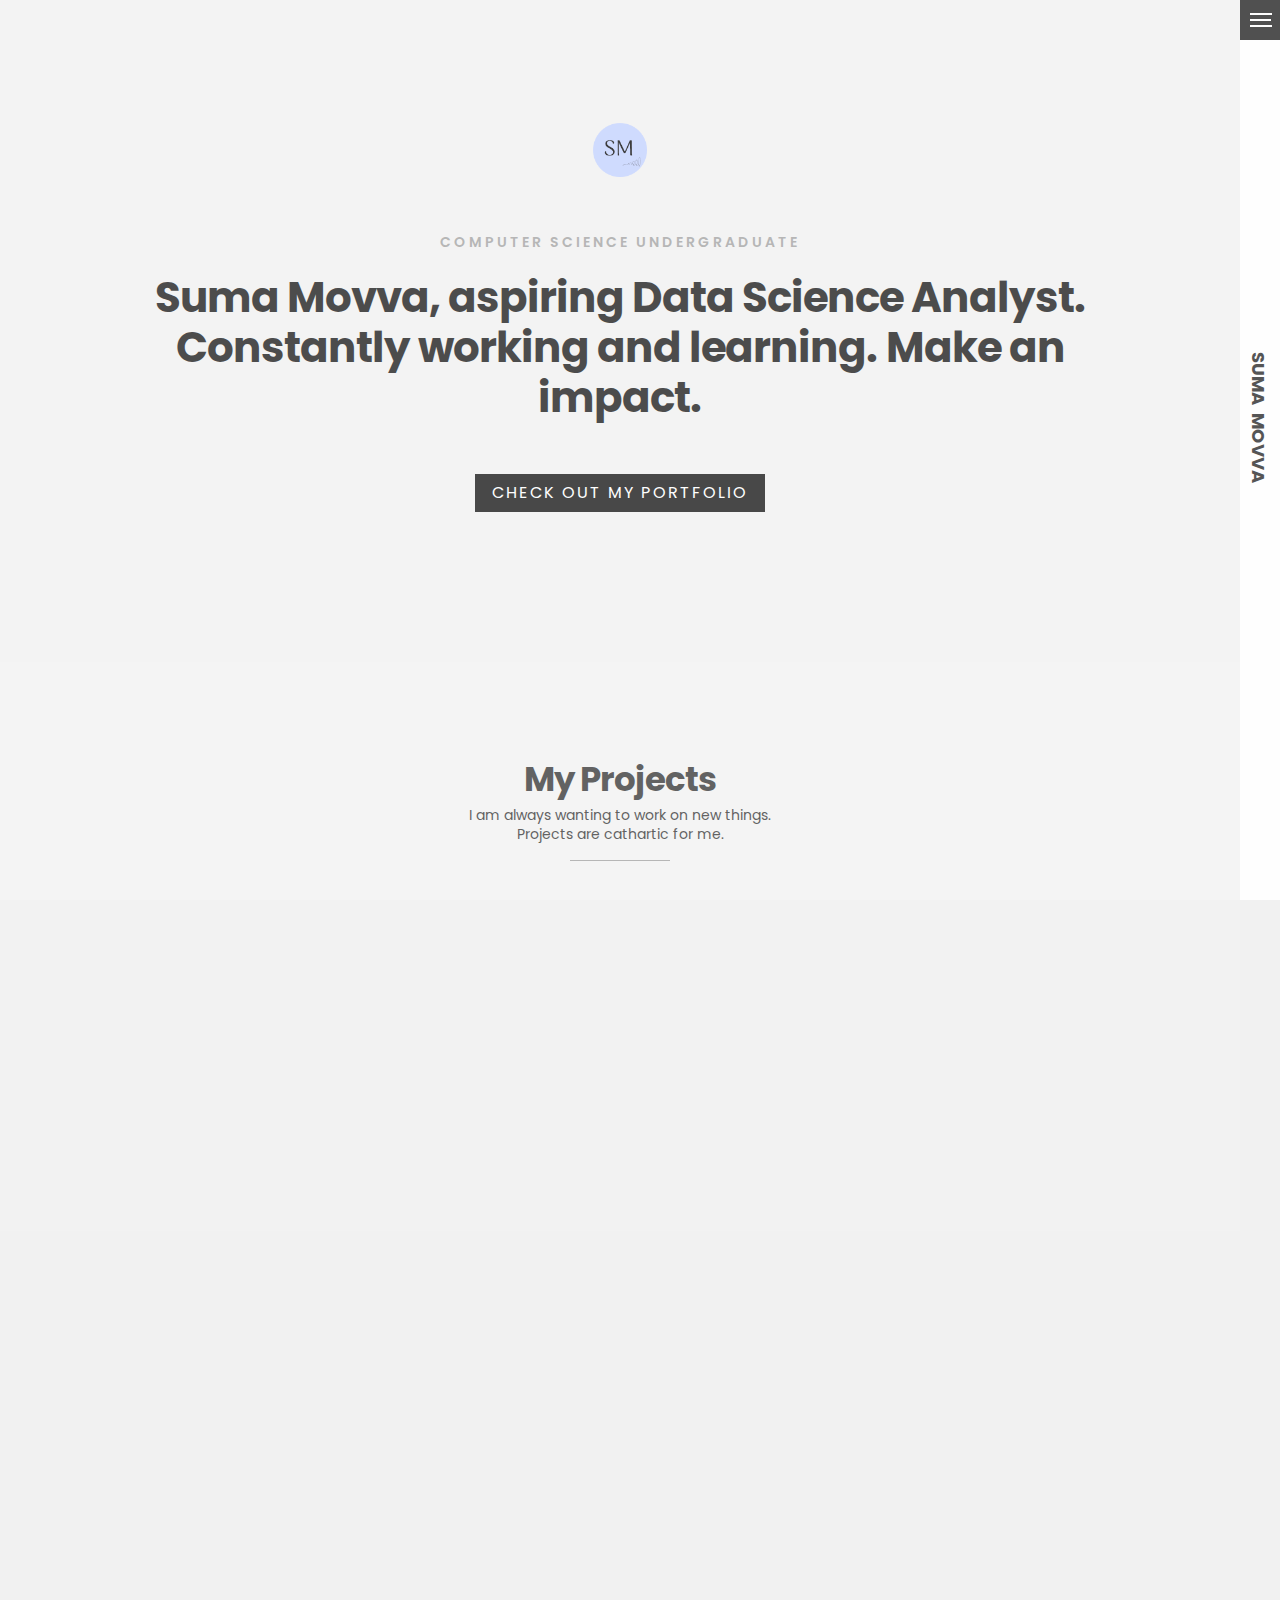
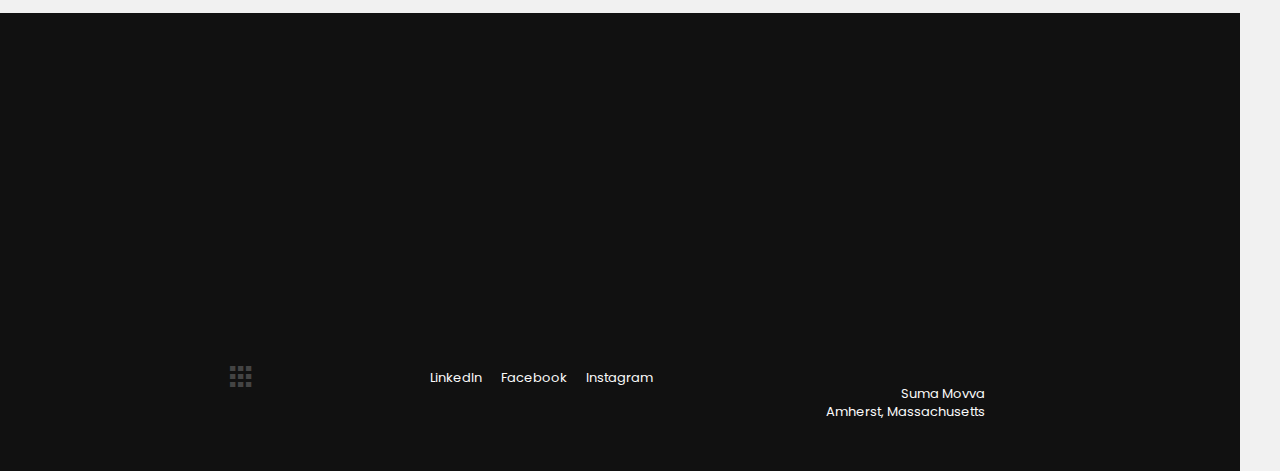
<file: index.html>
<!DOCTYPE html>
<html lang="en">
<head lang="en">
    <meta charset="UTF-8">
    <meta name="viewport" content="width=device-width, initial-scale=1, maximum-scale=1">
    <title>Suma Movva</title>
    <link rel="icon" href="favicon.ico">
    <link href="https://fonts.googleapis.com/css?family=Playfair+Display:400,700" rel="stylesheet">
    <link href="https://fonts.googleapis.com/css?family=Poppins:400,600,700" rel="stylesheet">
    <link href="https://fonts.googleapis.com/css?family=Montserrat:700" rel="stylesheet">
    <link rel="stylesheet" type="text/css" href="assets/css/animate.css">
    <link rel="stylesheet" type="text/css" href="assets/css/bootstrap.min.css">
    <link rel="stylesheet" type="text/css" href="assets/css/ionicons.min.css">
    <link rel="stylesheet" type="text/css" href="assets/css/style.css">
    <link rel="stylesheet" type="text/css" href="assets/css/sans-serif.css">
  </head>
  <body>
    <div id="loading"></div>
    <div class="wrapper">
      <div id="side-menu">
        <div class="menu-container">
          <div class="nav-trigger" role="button" title="sweet hamburger">
            <div class="hamburger">
              <div class="icon"></div>
            </div>
          </div>
        </div>
        <a class="logo hidden-xs" href="index.html">Suma &nbspMovva</a>
        <a class="logo text visible-xs" href="index.html">SM</a>
      </div>
      <div class="menu">
        <div class="menu-inner">
          <div class="container">
            <div class="col-md-6">
              <div class="details">
                <h1 class="wow fadeInDown" data-wow-delay= ".5s">"A ship in port is safe, but that's not what <br class="visible-lg"> ships are built for."</h1>
              <h4 class="wow fadeInDown" data-wow-delay= ".2s">Skills</h4>
              <ul class="wow fadeInDown" data-wow-delay= ".2s">
                <li>HTML,</li>
                <li>CSS,</li>
                <li>Java,</li>
                <li>SQL</li>
                <li>Python,</li>
                <li>Web Scraping</li>
              </ul>
              </div>
              <div class="awards">
               <h4 class="wow fadeInDown" data-wow-delay= ".3s">Additional Experience</h4>
              <ul class="wow fadeInDown" data-wow-delay= ".4s">
                <li> Rewriting the Code Fellow: Collaborate with women in computer science across the country, mentor aspiring women computer science graduates; build a national network of female computer science undergraduates </li>
                <li>HerCampus UMass Writer: Write Bi-weekly blog posts for a nation-wide women magazine; elaborate on female empowerment and equality</li>
              </ul>
              </div>
            </div>
            <div class="col-md-6">
              <div class="about">
                <h6>an intro</h6>
                <h1>Suma <br> Movva</h1>
                <h4>Feminist. Activist. Coder. Learner.</h4>
                <p>
                  I am a student at UMass Amherst in the College of Information and Computer Sciences. I am a member of the Commonwealth Honors College and I am majoring in Computer Science with an intended minor in legal studies.

I am a very passionate individual and I aim to work in an engaging environment that requires self-drive, innovative thinking, and passion. 
                </p>
                <p>
                 As a fierce believer in social justice, I strive to find ways to integrate ethics into computer science. 
               I also have a horrible sense of humor, but at least I make myself laugh.
                </p>
                <p>
                   If you want to connect, you can reach me at: <br class="hidden-xs"> <a href="https://www.linkedin.com/in/srisuma-movva-7940b2128/">LinkedIn</a> and <a href="https://www.facebook.com/srisuma.movva">Facebook</a>.
                </p>
              </div>
            </div>


            <div class="col-md-12">
                <div class="footer">
                  <div class="col-md-6 col-xs-4 nopadding">
                    <div class="social">
                <ul>
                   <li><a href="https://www.linkedin.com/in/srisuma-movva-7940b2128/">LinkedIn</a></li>
                   <li><a href="https://www.facebook.com/srisuma.movva">Facebook</a></li>
                   <li><a href="https://www.instagram.com/sumachops/?hl=en">Instagram</a></li>
                </ul>
                    </div>
                  </div>
                  <div class="col-md-6 col-xs-8 ">
                    <div class="address">
                      <h2>Suma Movva <br class="hidden-xs"> Amherst, Massachusetts</h2>
                    </div>
                  </div>
                </div>
            </div>
          </div>
        </div>
      </div>


      <div class="main">
        <div class="intro text-center">
          <img class="wow fadeInUp" data-wow-delay= ".1s" src="assets/images/logo.png" width="60" height="60" alt="Logo" />
          <h4 class="wow fadeInUp" data-wow-delay= ".2s">Computer Science Undergraduate</h4>
          <h1 class="wow fadeInUp" data-wow-delay= ".3s">Suma Movva, aspiring Data Science Analyst. <br class="hidden-xs hidden-sm"> Constantly working and learning.
            Make an <br class="hidden-xs hidden-sm"> impact.</h1>
            <a href="portfolio.html" class="btn btn-action wow fadeInUp" data-wow-delay= ".4s">Check Out My Portfolio</a>
        </div>

        <div class="portfolio">
          <div class="container">
            <div class="portfolio-intro">
              <h1 class="wow fadeInUp" data-wow-delay= ".1s">My Projects</h1>
              <p class="wow fadeInUp" data-wow-delay= ".2s">
                I am always wanting to work on new things. <br class="hidden-xs"> Projects are cathartic for me.
              </p>
            </div>
           <div class="col-md-12">
      					<div class="row portfolio-container nopadding text-center">
      						<!-- aria item -->
      						<div class="col-md-4 col-sm-6 nopadding port">
      							<a href="project-nav.html" class="portfolio_item wow fadeInUp" data-wow-delay= ".2s">
      								<img src="assets/images/1.jpg" alt="image" class="img-responsive" />
      								<div class="portfolio-overlay">
      									<div class="overlay-items">
                          <h2>PatientTracker</h2>
      									  <p>
      									 Sentini Hospitals
      										</p>
      									</div>
      								</div>
      							</a>

      						</div>
      						

			        
			            <div class="col-md-4 col-sm-6 nopadding webdev brand">
	                  <a href="project-nav.html" class="portfolio_item wow fadeInUp" data-wow-delay=".3s">
				              <img src="assets/images/2.jpg" alt="image" class="img-responsive" />
			                <div class="portfolio-overlay">
      									<div class="overlay-items">
                          <h2>Synastry</h2>
      										<p>
      											HackHer2019
      										</p>
      									</div>
					            </div>
					          </a>

						      </div>
                </div>
              </div>
            </div>
          </div>


        <div class="pitch text-center">
          <div class="container">
            <div class="inner">
              <h1 class="wow fadeInDown" data-wow-delay= ".2s">My work reflects my work ethic, creative passion, and inclination <br class="visible-lg"> towards perfection.
                  Sample projects of mine: <br class="visible-lg"> PatientTracker (2018) & Synastry (2019).  Peek at my<a href="suma12.pdf"> resume </a> for more details.
              </h1>
              <img class="wow fadeInDown" data-wow-delay= ".3s" src="assets/images/signature.png" alt="Signature" />
            </div>
          </div>
        </div>

        <div class="footer">
          <div class="container">
            <div class="cta text-center">
              <h1 class="wow fadeInDown" data-wow-delay= ".1s">Questions? Feel free to talk to me here<span>!</span></h1>
                <a class="wow fadeInDown" data-wow-delay= ".2s" href="mailto:contact@domain.com">smovva@umass.edu</a>
                <br>
                <a class="wow fadeInDown" data-wow-delay= ".2s" href="tel:+1234567890">7036081713</a>
            </div>
		   <div class="col-md-4 col-xs-4 text-center">
                    <div class="project-main">
                      <a href="portfolio-nav.html"><i class="ion-android-apps"></i><a/>
                    </div>
                  </div>
            <div class="col-md-6 col-xs-4 nopadding">
              <div class="social">
                <ul>
                   <li><a href="https://www.linkedin.com/in/srisuma-movva-7940b2128/">LinkedIn</a></li>
                   <li><a href="https://www.facebook.com/srisuma.movva">Facebook</a></li>
                   <li><a href="https://www.instagram.com/sumachops/?hl=en">Instagram</a></li>
                </ul>
              </div>
            </div>
		  
            <div class="col-md-6 col-xs-8 ">
              <div class="address">
                <h2>Suma Movva <br class="hidden-xs"> Amherst, Massachusetts</h2>
              </div>
            </div>
          </div>
        </div>
      </div>
    </div>
    
    <script src="assets/js/jquery-2.1.1.js"></script>
    <script src="assets/js/bootstrap.min.js"></script>
    <script src="assets/js/menu.js"></script>
    <script src="assets/js/plugins.js"></script>
    <script src="assets/js/contact.js"></script>
    <script src="assets/js/validator.js"></script>
    <script src="assets/js/custom.js"></script>
    <!-- JS Scripts -->
  </body>
</html>
</file>
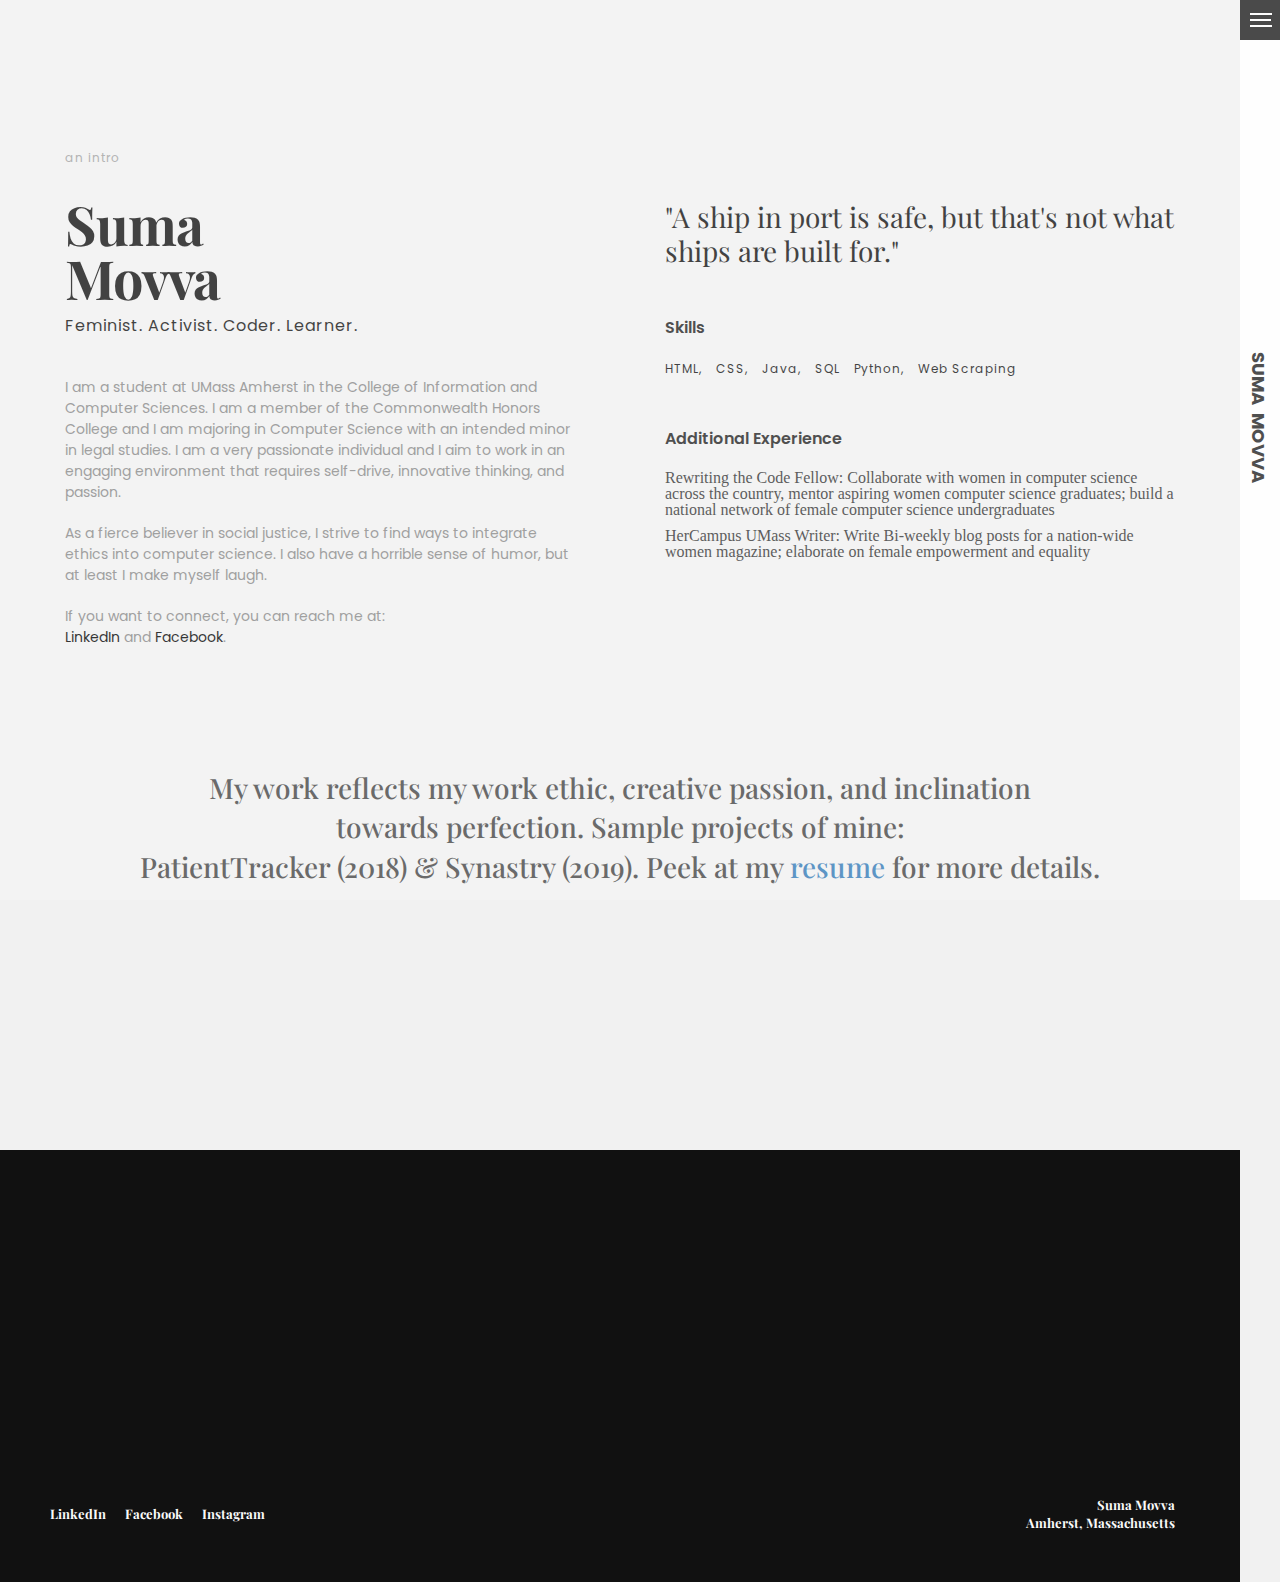
<file: about.html>
<!DOCTYPE html>
<html lang="en">
<head lang="en">
    <meta charset="UTF-8">
    <meta name="viewport" content="width=device-width, initial-scale=1, maximum-scale=1">
    <title>Suma Movva Portfolio</title>
    <link rel="icon" href="favicon.ico">
    <link href="https://fonts.googleapis.com/css?family=Playfair+Display:400,700" rel="stylesheet">
    <link href="https://fonts.googleapis.com/css?family=Poppins:400,600,700" rel="stylesheet">
    <link href="https://fonts.googleapis.com/css?family=Montserrat:700" rel="stylesheet">
    <link rel="stylesheet" type="text/css" href="assets/css/animate.css">
    <link rel="stylesheet" type="text/css" href="assets/css/bootstrap.min.css">
    <link rel="stylesheet" type="text/css" href="assets/css/ionicons.min.css">
    <link rel="stylesheet" type="text/css" href="assets/css/style.css">
  </head>
  <body>
    <div id="loading"></div>
    <div class="wrapper">
      <div id="side-menu">
        <div class="menu-container">
          <div class="nav-trigger" role="button" title="sweet hamburger">
            <div class="hamburger">
              <div class="icon"></div>
            </div>
          </div>
        </div>
        <a class="logo hidden-xs" href="index.html">Suma &nbspMovva</a>
        <a class="logo text visible-xs" href="index.html">SM</a>
      </div>
      <div class="menu has-nav">
        <div class="menu-inner">
          <div class="container">
            <div class="col-md-12">
              <div class="navigation">
                <h4>navigation</h4>
                <ul>
                  <li><a href="index-nav.html">Home</a></li>
                  <li><a href="about.html">About</a></li>
                  <li><a href="portfolio-nav.html">Projects</a></li>
                </ul>
              </div>
            </div>

            <div class="footer">
              <div class="container">
                <div class="col-md-6 col-xs-4 nopadding">
                  <div class="social">
                    <ul>
                      <li><a href="https://www.linkedin.com/in/srisuma-movva-7940b2128/">LinkedIn</a></li>
                      <li><a href="https://www.facebook.com/srisuma.movva">Facebook</a></li>
                      <li><a href="https://www.instagram.com/sumachops/?hl=en">Instagram</a></li>
                    </ul>
                  </div>
                </div>
                <div class="col-md-6 col-xs-8 ">
                  <div class="address">
                    <h2>Suma Movva <br class="hidden-xs"> Amherst, Massachusetts</h2>
                  </div>
                </div>
              </div>
            </div>
          </div>
        </div>
      </div>

      <div class="main">
        <div class="about-page">
        <div class="container">
          <div class="col-md-6">
            <div class="about">
              <h6 class="wow fadeInDown" data-wow-delay= ".1s">an intro</h6>
              <h1 class="wow fadeInDown" data-wow-delay= ".12s">Suma <br> Movva</h1>
              <h4 class="wow fadeInDown" data-wow-delay= ".3s">Feminist. Activist. Coder. Learner.</h4>
              <p class="wow fadeInDown" data-wow-delay= ".5s">
                I am a student at UMass Amherst in the College of Information and Computer Sciences. I am a member of the Commonwealth Honors College and I am majoring in Computer Science with an intended minor in legal studies.

I am a very passionate individual and I aim to work in an engaging environment that requires self-drive, innovative thinking, and passion. 
              </p>
              <p class="wow fadeInDown" data-wow-delay= ".5s">
                As a fierce believer in social justice, I strive to find ways to integrate ethics into computer science. 
               I also have a horrible sense of humor, but at least I make myself laugh.
              </p>
              <p class="wow fadeInDown" data-wow-delay= ".5s">
                If you want to connect, you can reach me at: <br class="hidden-xs"> <a href="https://www.linkedin.com/in/srisuma-movva-7940b2128/">LinkedIn</a> and <a href="https://www.facebook.com/srisuma.movva">Facebook</a>.
              </p>
            </div>
          </div>
          <div class="col-md-6">
            <div class="details">
              <h1 class="wow fadeInDown" data-wow-delay= ".5s">"A ship in port is safe, but that's not what <br class="visible-lg"> ships are built for."</h1>
              <h4 class="wow fadeInDown" data-wow-delay= ".2s">Skills</h4>
              <ul class="wow fadeInDown" data-wow-delay= ".2s">
                <li>HTML,</li>
                <li>CSS,</li>
                <li>Java,</li>
                <li>SQL</li>
                <li>Python,</li>
                <li>Web Scraping</li>
              </ul>
            </div>
            <div class="awards">
              <h4 class="wow fadeInDown" data-wow-delay= ".3s">Additional Experience</h4>
              <ul class="wow fadeInDown" data-wow-delay= ".4s">
                <li> Rewriting the Code Fellow: Collaborate with women in computer science across the country, mentor aspiring women computer science graduates; build a national network of female computer science undergraduates </li>
                <li>HerCampus UMass Writer: Write Bi-weekly blog posts for a nation-wide women magazine; elaborate on female empowerment and equality</li>
              </ul>
            </div>
          </div>
        </div>
      </div>

        <div class="pitch text-center">
          <div class="container">
            <div class="inner">
              <h1 class="wow fadeInDown" data-wow-delay= ".2s">My work reflects my work ethic, creative passion, and inclination <br class="visible-lg"> towards perfection.
                  Sample projects of mine: <br class="visible-lg"> PatientTracker (2018) & Synastry (2019).  Peek at my<a href="suma12.pdf"> resume </a> for more details.
              </h1>
              <img class="wow fadeInDown" data-wow-delay= ".3s" src="assets/images/signature.png" alt="Signature" />
            </div>
          </div>
        </div>

        <div class="footer">
          <div class="container">
            <div class="cta text-center">
              <h1 class="wow fadeInDown" data-wow-delay= ".1s">Questions? Feel free to talk to me here<span>!</span></h1>
                <a class="wow fadeInDown" data-wow-delay= ".2s" href="mailto:contact@domain.com">smovva@umass.edu</a>
                <br>
                <a class="wow fadeInDown" data-wow-delay= ".2s" href="tel:+1234567890">7036081713</a>
            </div>
            <div class="col-md-6 col-xs-4 nopadding">
              <div class="social">
                <ul>
                   <li><a href="https://www.linkedin.com/in/srisuma-movva-7940b2128/">LinkedIn</a></li>
                   <li><a href="https://www.facebook.com/srisuma.movva">Facebook</a></li>
                   <li><a href="https://www.instagram.com/sumachops/?hl=en">Instagram</a></li>
                </ul>
              </div>
            </div>
            <div class="col-md-6 col-xs-8 ">
              <div class="address">
                <h2>Suma Movva  <br class="hidden-xs"> Amherst, Massachusetts</h2>
              </div>
            </div>
          </div>
        </div>
      </div>
    </div>
    
    <script src="assets/js/jquery-2.1.1.js"></script>
    <script src="assets/js/bootstrap.min.js"></script>
    <script src="assets/js/menu.js"></script>
    <script src="assets/js/plugins.js"></script>
    <script src="assets/js/contact.js"></script>
    <script src="assets/js/validator.js"></script>
    <script src="assets/js/custom.js"></script>
    
  </body>
</html>
</file>
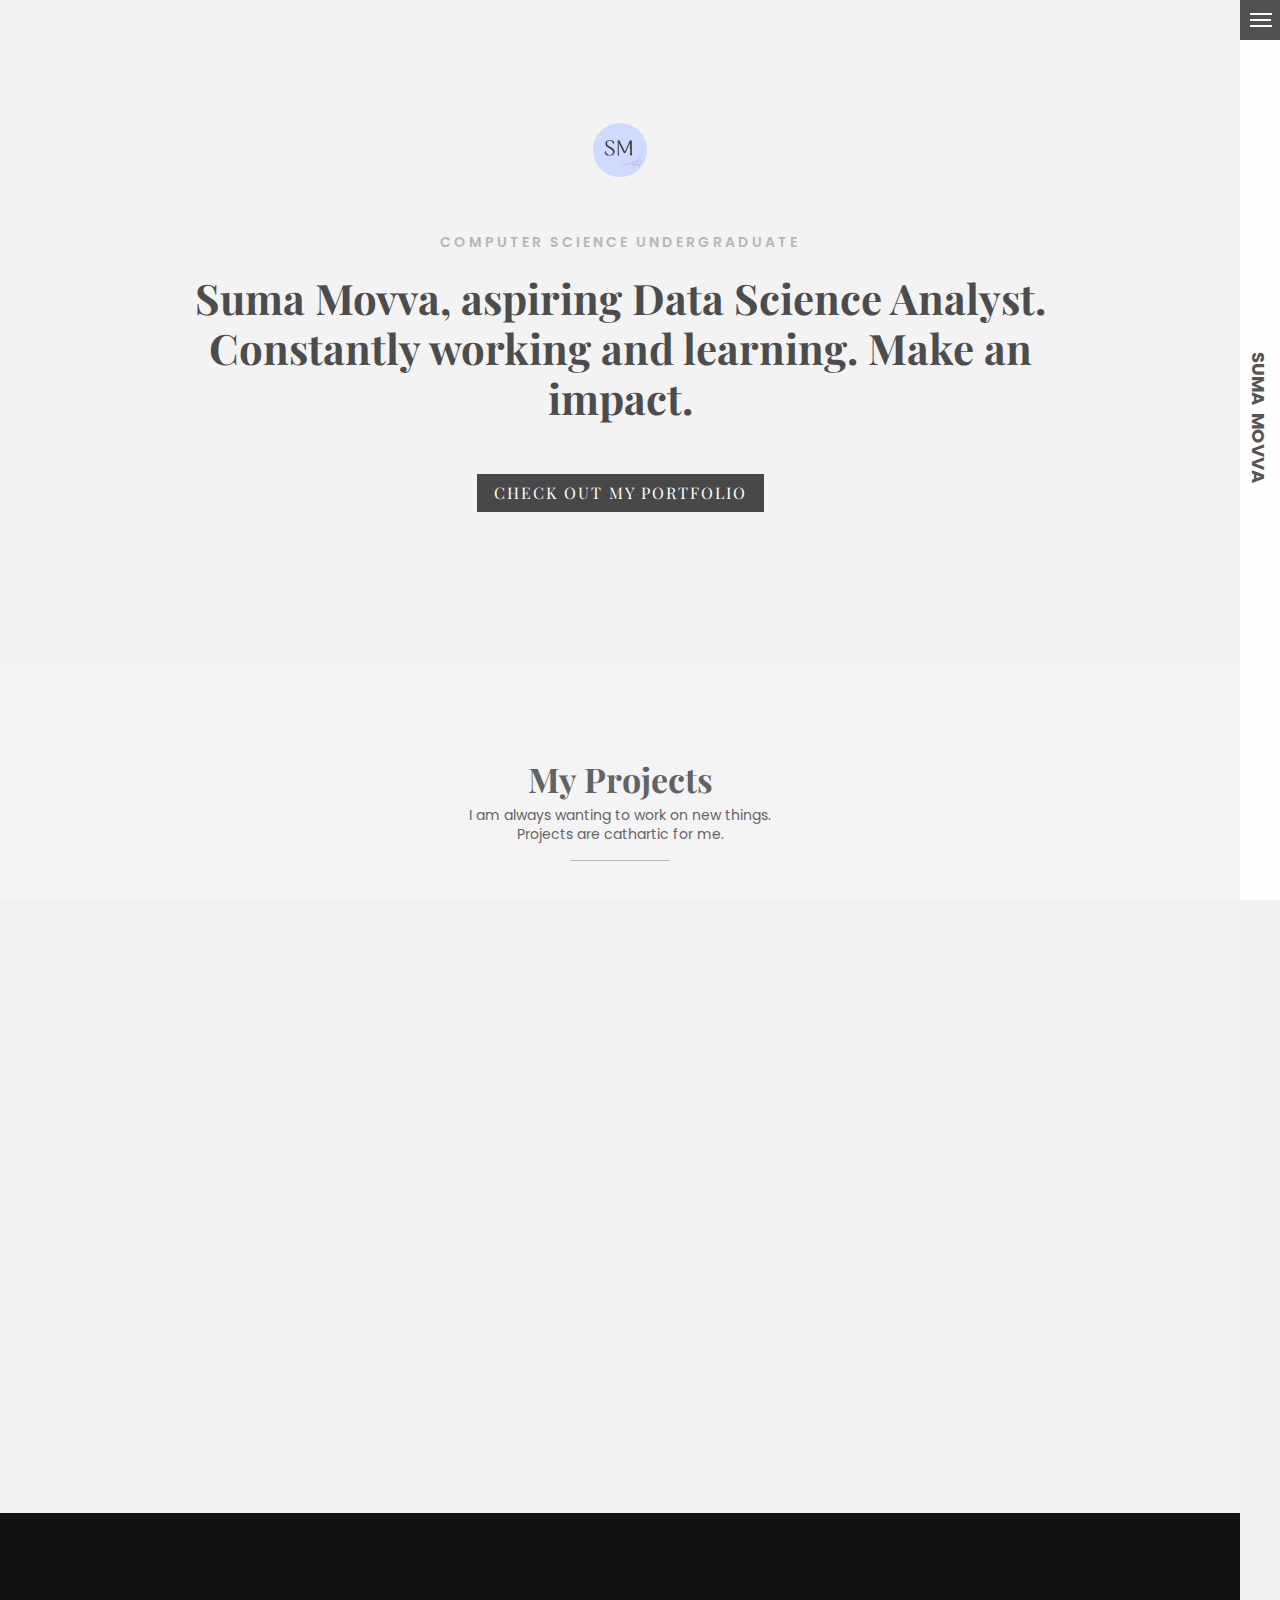
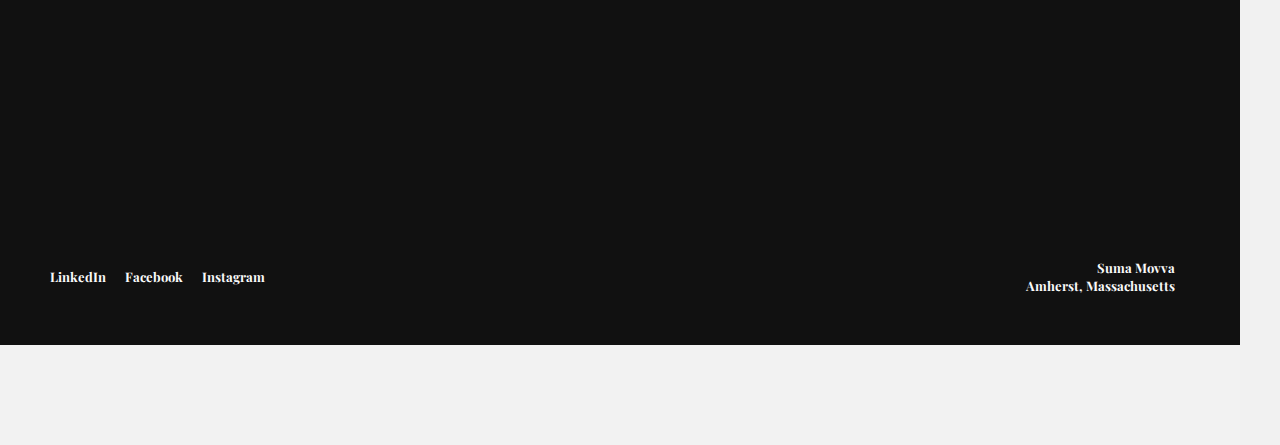
<file: index-nav.html>
<!DOCTYPE html>
<html lang="en">
<head lang="en">
    <meta charset="UTF-8">
    <meta name="viewport" content="width=device-width, initial-scale=1, maximum-scale=1">
    <title>Suma Movva Portfolio</title>
    <link rel="icon" href="favicon.ico">
    <link href="https://fonts.googleapis.com/css?family=Playfair+Display:400,700" rel="stylesheet">
    <link href="https://fonts.googleapis.com/css?family=Poppins:400,600,700" rel="stylesheet">
    <link href="https://fonts.googleapis.com/css?family=Montserrat:700" rel="stylesheet">
    <link rel="stylesheet" type="text/css" href="assets/css/animate.css">
    <link rel="stylesheet" type="text/css" href="assets/css/bootstrap.min.css">
    <link rel="stylesheet" type="text/css" href="assets/css/ionicons.min.css">
    <link rel="stylesheet" type="text/css" href="assets/css/style.css">
  </head>
  <body>
    <div id="loading"></div>
    <div class="wrapper">
      <div id="side-menu">
        <div class="menu-container">
          <div class="nav-trigger" role="button" title="sweet hamburger">
            <div class="hamburger">
              <div class="icon"></div>
            </div>
          </div>
        </div>
        <a class="logo hidden-xs" href="index-nav.html">Suma &nbspMovva</a>
        <a class="logo text visible-xs" href="index.html">SM</a>
      </div>
      <div class="menu has-nav">
        <div class="menu-inner">
          <div class="container">
            <div class="col-md-12">
              <div class="navigation">
                <h4>navigation</h4>
                <ul>
                  <li><a href="index-nav.html">Home</a></li>
                  <li><a href="about.html">About</a></li>
                  <li><a href="portfolio-nav.html">Projects</a></li>
                </ul>
              </div>
            </div>

            <div class="footer">
              <div class="container">
                <div class="col-md-6 col-xs-4 nopadding">
                  <div class="social">
                    <ul>
                      <li><a href="https://www.linkedin.com/in/srisuma-movva-7940b2128/">LinkedIn</a></li>
                      <li><a href="https://www.facebook.com/srisuma.movva">Facebook</a></li>
                      <li><a href="https://www.instagram.com/sumachops/?hl=en">Instagram</a></li>
                    </ul>
                  </div>
                </div>
                <div class="col-md-6 col-xs-8 ">
                  <div class="address">
                    <h2>Suma Movva, 159 <br class="hidden-xs"> Commonwealth Ave, UMass Amherst</h2>
                  </div>
                </div>
              </div>
            </div>
          </div>
        </div>
      </div>

      <div class="main">
        <div class="intro text-center">
          <img class="wow fadeInUp" data-wow-delay= ".1s" src="assets/images/logo.png" width="60" height="60" alt="Logo" />
          <h4 class="wow fadeInUp" data-wow-delay= ".2s">Computer Science Undergraduate</h4>
          <h1 class="wow fadeInUp" data-wow-delay= ".3s">Suma Movva, aspiring Data Science Analyst. <br class="hidden-xs hidden-sm"> Constantly working and learning.
            Make an<br class="hidden-xs hidden-sm"> impact.</h1>
            <a href="portfolio-nav.html" class="btn btn-action wow fadeInUp" data-wow-delay= ".4s">Check Out My Portfolio</a>
        </div>

        <div class="portfolio">
          <div class="container">
            <div class="portfolio-intro">
              <h1 class="wow fadeInUp" data-wow-delay= ".1s">My Projects</h1>
              <p class="wow fadeInUp" data-wow-delay= ".2s">
                I am always wanting to work on new things. <br class="hidden-xs"> Projects are cathartic for me.
              </p>
            </div>
            <div class="portfolio-grid">

      				<div class="col-md-12">
      					<div class="row portfolio-container nopadding text-center">
      						<!-- aria item -->
      						<div class="col-md-4 col-sm-6 nopadding port">
      							<a href="project-nav.html" class="portfolio_item wow fadeInUp" data-wow-delay= ".2s">
      								<img src="assets/images/1.jpg" alt="image" class="img-responsive" />
      								<div class="portfolio-overlay">
      									<div class="overlay-items">
                          <h2>PatientTracker</h2>
      									  <p>
      									 Sentini Hospitals
      										</p>
      									</div>
      								</div>
      							</a>

      						</div>
      						

			        
			            <div class="col-md-4 col-sm-6 nopadding webdev brand">
	                  <a href="project.html" class="portfolio_item wow fadeInUp" data-wow-delay=".3s">
				              <img src="assets/images/2.jpg" alt="image" class="img-responsive" />
			                <div class="portfolio-overlay">
      									<div class="overlay-items">
                          <h2>Synastry</h2>
      										<p>
      											HackHer2019
      										</p>
      									</div>
					            </div>
					          </a>

						      </div>
                </div>
              </div>
            </div>
          </div>



        <div class="pitch text-center">
          <div class="container">
            <div class="inner">
             <h1 class="wow fadeInDown" data-wow-delay= ".2s">My work reflects my work ethic, creative passion, and inclination <br class="visible-lg"> towards perfection.
                  Sample projects of mine: <br class="visible-lg"> PatientTracker (2018) & Synastry (2019).  Peek at my<a href="suma12.pdf"> resume </a> for more details.
              </h1>
              <img class="wow fadeInDown" data-wow-delay= ".3s" src="assets/images/signature.png" alt="Signature" />
            </div>
          </div>
        </div>

        <div class="footer">
          <div class="container">
            <div class="cta text-center">
              <h1 class="wow fadeInDown" data-wow-delay= ".1s">Questions? Feel free to talk to me here<span>!</span></h1>
                <a class="wow fadeInDown" data-wow-delay= ".2s" href="mailto:contact@domain.com">smovva@umass.edu</a>
                <br>
                <a class="wow fadeInDown" data-wow-delay= ".2s" href="tel:+1234567890">7036081713</a>
            </div>
            <div class="col-md-6 col-xs-4 nopadding">
              <div class="social">
                <ul>
                   <li><a href="https://www.linkedin.com/in/srisuma-movva-7940b2128/">LinkedIn</a></li>
                   <li><a href="https://www.facebook.com/srisuma.movva">Facebook</a></li>
                   <li><a href="https://www.instagram.com/sumachops/?hl=en">Instagram</a></li>
                </ul>
              </div>
            </div>
            <div class="col-md-6 col-xs-8 ">
              <div class="address">
                <h2>Suma Movva <br class="hidden-xs"> Amherst, Massachusetts</h2>
              </div>
            </div>
          </div>
        </div>
      </div>
    </div>
	    
    <script src="assets/js/jquery-2.1.1.js"></script>
    <script src="assets/js/bootstrap.min.js"></script>
    <script src="assets/js/menu.js"></script>
    <script src="assets/js/plugins.js"></script>
    <script src="assets/js/contact.js"></script>
    <script src="assets/js/validator.js"></script>
    <script src="assets/js/custom.js"></script>
   
  </body>
</html>
</file>
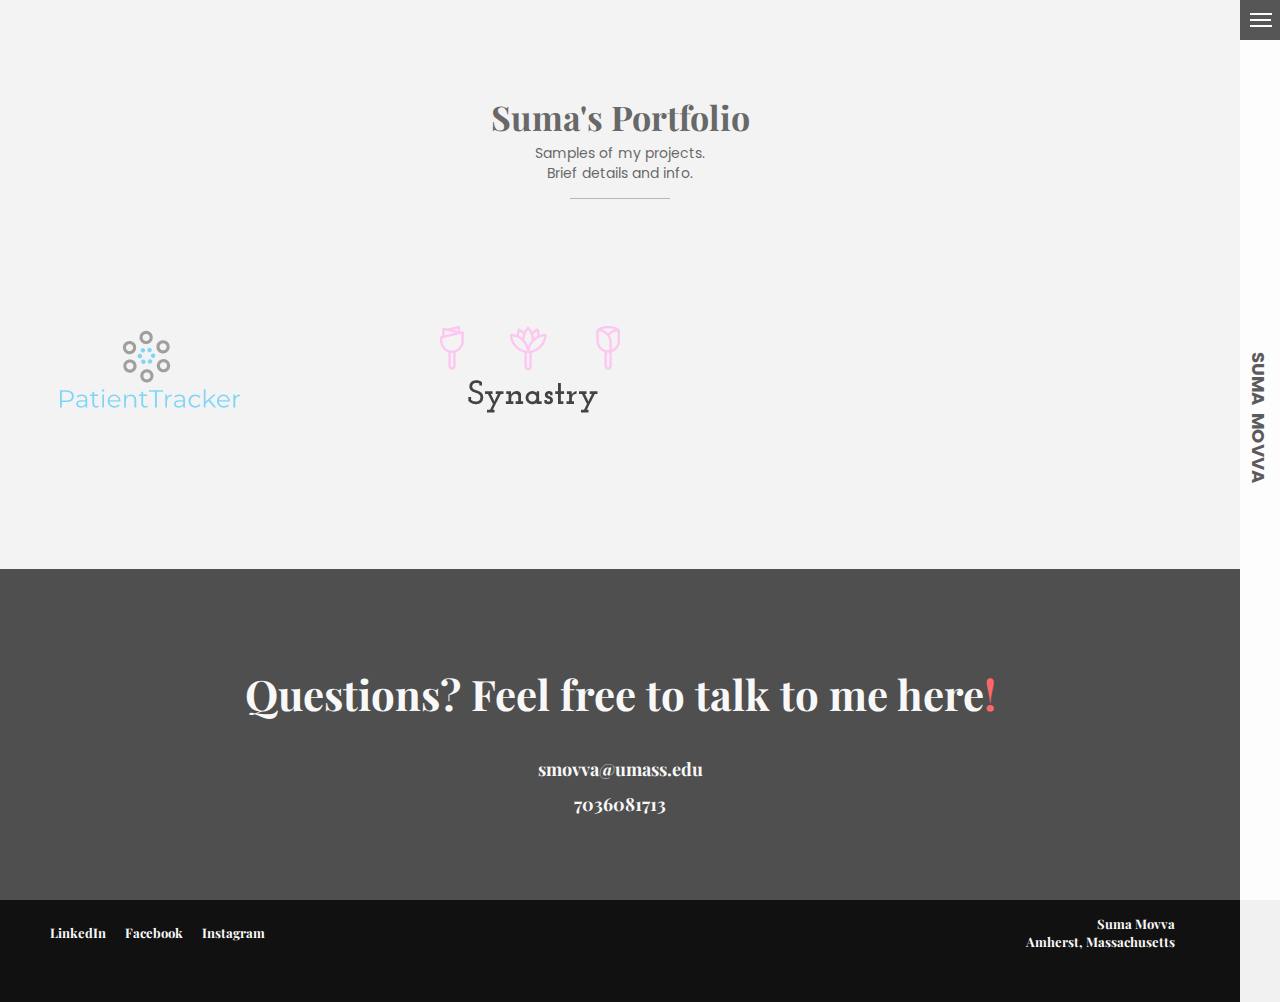
<file: portfolio-nav.html>
<!DOCTYPE html>
<html lang="en">
<head lang="en">
    <meta charset="UTF-8">
    <meta name="viewport" content="width=device-width, initial-scale=1, maximum-scale=1">
    <title>Suma Movva Portfolio</title>
    <link rel="icon" href="favicon.ico">
    <link href="https://fonts.googleapis.com/css?family=Playfair+Display:400,700" rel="stylesheet">
    <link href="https://fonts.googleapis.com/css?family=Poppins:400,600,700" rel="stylesheet">
    <link href="https://fonts.googleapis.com/css?family=Montserrat:700" rel="stylesheet">
    <link rel="stylesheet" type="text/css" href="assets/css/animate.css">
    <link rel="stylesheet" type="text/css" href="assets/css/bootstrap.min.css">
    <link rel="stylesheet" type="text/css" href="assets/css/ionicons.min.css">
    <link rel="stylesheet" type="text/css" href="assets/css/style.css">
  </head>
  <body>
    <div id="loading"></div>
    <div class="wrapper">
      <div id="side-menu">
        <div class="menu-container">
          <div class="nav-trigger" role="button" title="sweet hamburger">
            <div class="hamburger">
              <div class="icon"></div>
            </div>
          </div>
        </div>
        <a class="logo" href="index-nav.html">Suma &nbspMovva</a>
      </div>
      <div class="menu has-nav">
        <div class="menu-inner">
          <div class="container">
            <div class="col-md-12">
              <div class="navigation">
                <h4>navigation</h4>
                <ul>
                  <li><a href="index-nav.html">Home</a></li>
                  <li><a href="about.html">About</a></li>
                  <li><a href="portfolio-nav.html">Projects</a></li>
                </ul>
              </div>
            </div>

            <div class="footer">
              <div class="container">
                <div class="col-md-6 col-xs-4 nopadding">
                  <div class="social">
                    <ul>
                      <li><a href="https://www.linkedin.com/in/srisuma-movva-7940b2128/">LinkedIn</a></li>
                      <li><a href="https://www.facebook.com/srisuma.movva">Facebook</a></li>
                      <li><a href="https://www.instagram.com/sumachops/?hl=en">Instagram</a></li>
                    </ul>
                  </div>
                </div>
                <div class="col-md-6 col-xs-8 ">
                  <div class="address">
                    <h2>Suma Movva, 159 <br class="hidden-xs"> Commonwealth Ave, UMass Amherst</h2>
                  </div>
                </div>
              </div>
            </div>
          </div>
        </div>
      </div>



      <div class="main">
        <div class="portfolio portfolio-page">
          <div class="container">
            <div class="portfolio-intro">
              <h1 class="wow fadeInUp" data-wow-delay= ".3s">Suma's Portfolio</h1>
              <p class="wow fadeInUp" data-wow-delay= ".3s">
                Samples of my projects. <br class="hidden-xs"> Brief details and info.
              </p>
            </div>
            <div class="portfolio-grid">

      				<div class="col-md-12">
      					<div class="row portfolio-container nopadding text-center">
      						
      						<div class="col-md-4 col-sm-6 nopadding port">
      							<a href="project-nav.html" class="portfolio_item wow fadeInUp" data-wow-delay= ".3s">
      								<img src="assets/images/1.jpg" alt="image" class="img-responsive" />
      								<div class="portfolio-overlay">
      									<div class="overlay-items">
                          <h2>PatientTracker</h2>
      									  <p>
      								Sentini Hospital
      										</p>
      									</div>
      								</div>
      							</a>

      						</div>
      						

			            
			            <div class="col-md-4 col-sm-6 nopadding webdev brand">
	                  <a href="project.html" class="portfolio_item wow fadeInUp" data-wow-delay=".4s">
				              <img src="assets/images/2.jpg" alt="image" class="img-responsive" />
			                <div class="portfolio-overlay">
      									<div class="overlay-items">
                          <h2>Synastry</h2>
      										<p>
      											HackHer2019
      										</p>
      									</div>
					            </div>
					          </a>

						      </div>
                </div>
              </div>
            </div>
          </div>
        </div>



        <div class="footer">
          <div class="container">
            <div class="cta text-center">
              <h1 class="wow fadeInDown" data-wow-delay= ".1s">Questions? Feel free to talk to me here<span>!</span></h1>
                <a class="wow fadeInDown" data-wow-delay= ".2s" href="mailto:contact@domain.com">smovva@umass.edu</a>
                <br>
                <a class="wow fadeInDown" data-wow-delay= ".2s" href="tel:+1234567890">7036081713</a>
            </div>
            <div class="col-md-6 col-xs-4 nopadding">
              <div class="social">
                <ul>
                   <li><a href="https://www.linkedin.com/in/srisuma-movva-7940b2128/">LinkedIn</a></li>
                   <li><a href="https://www.facebook.com/srisuma.movva">Facebook</a></li>
                   <li><a href="https://www.instagram.com/sumachops/?hl=en">Instagram</a></li>
                </ul>
              </div>
            </div>
            <div class="col-md-6 col-xs-8 ">
              <div class="address">
                <h2>Suma Movva <br class="hidden-xs"> Amherst, Massachusetts</h2>
              </div>
            </div>
          </div>
        </div><!-- Footer -->
      </div><!-- Main -->
    </div><!--Wrapper -->
    <!-- JS Scripts -->
    <script src="assets/js/jquery-2.1.1.js"></script>
    <script src="assets/js/bootstrap.min.js"></script>
    <script src="assets/js/menu.js"></script>
    <script src="assets/js/plugins.js"></script>
    <script src="assets/js/contact.js"></script>
    <script src="assets/js/validator.js"></script>
    <script src="assets/js/custom.js"></script>
    <!-- JS Scripts -->
  </body>
</html>
</file>
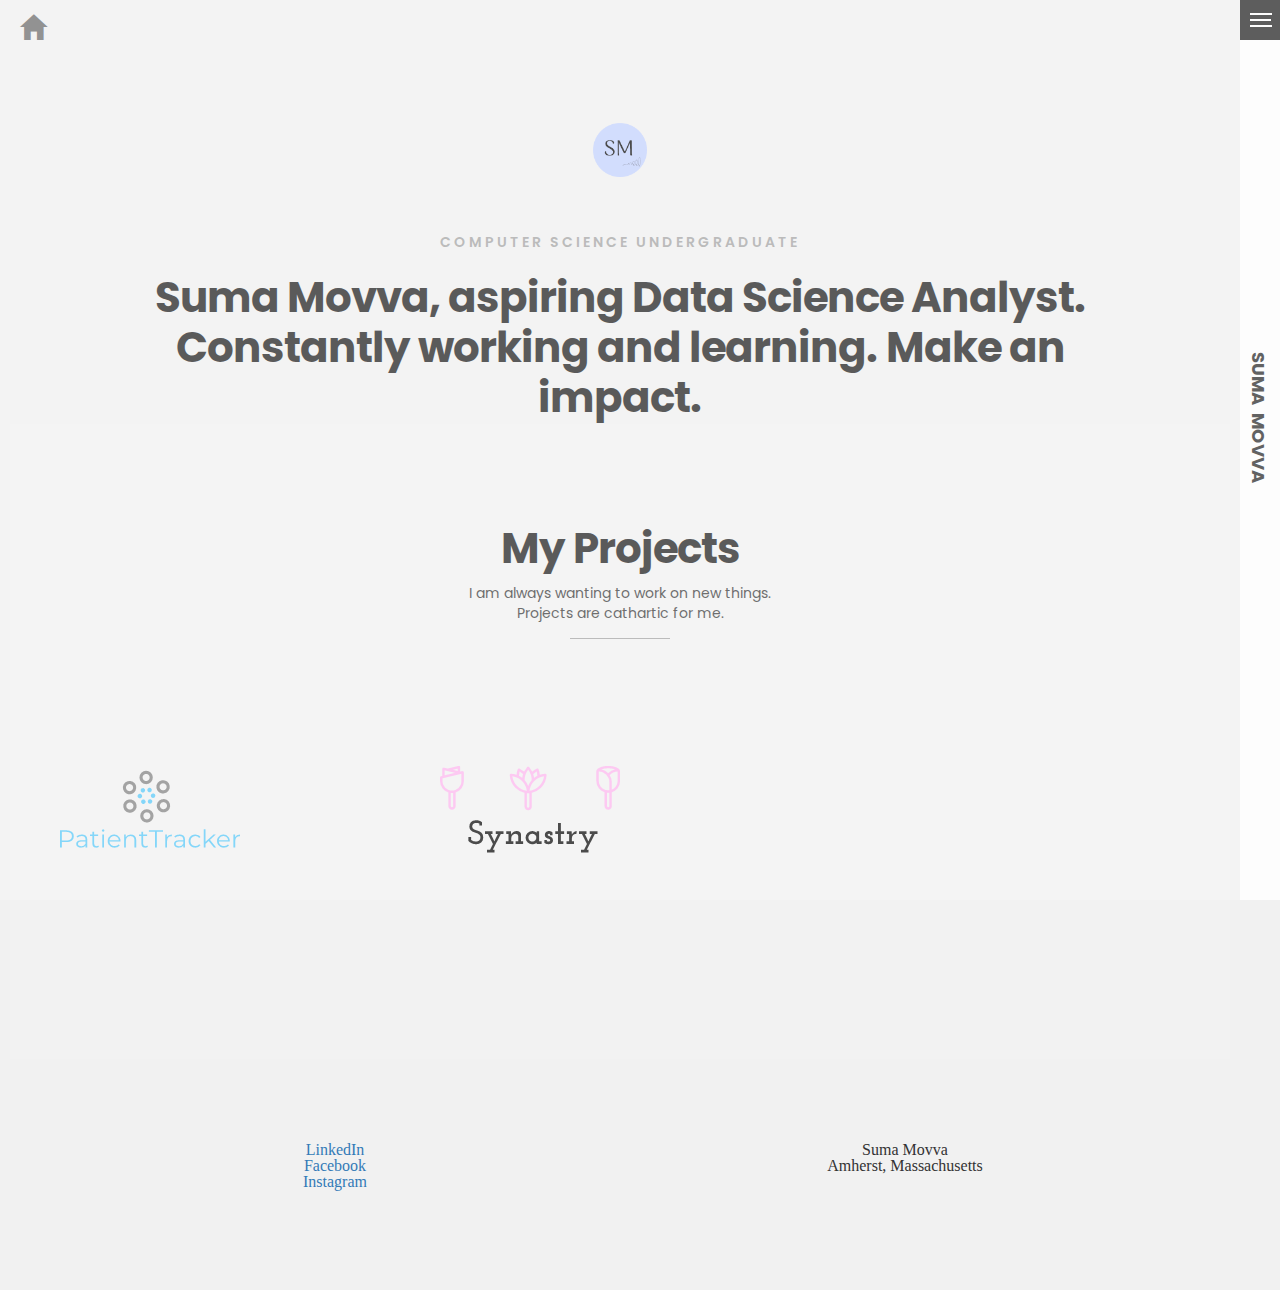
<file: portfolio.html>
<!DOCTYPE html>
<html lang="en">
<head lang="en">
    <meta charset="UTF-8">
    <meta name="viewport" content="width=device-width, initial-scale=1, maximum-scale=1">
    <title>Suma Movva Portfolio</title>
    <link rel="icon" href="favicon.ico">
    <link href="https://fonts.googleapis.com/css?family=Playfair+Display:400,700" rel="stylesheet">
    <link href="https://fonts.googleapis.com/css?family=Poppins:400,600,700" rel="stylesheet">
    <link href="https://fonts.googleapis.com/css?family=Montserrat:700" rel="stylesheet">
    <link rel="stylesheet" type="text/css" href="assets/css/animate.css">
    <link rel="stylesheet" type="text/css" href="assets/css/bootstrap.min.css">
    <link rel="stylesheet" type="text/css" href="assets/css/ionicons.min.css">
    <link rel="stylesheet" type="text/css" href="assets/css/style.css">
    <link rel="stylesheet" type="text/css" href="assets/css/sans-serif.css">
  </head>
  <body>
    <div id="loading"></div>
    <div class="wrapper">
      <a class="back-home hidden-xs" href="index.html"><i class="ion-android-home"></i></a>
      <div id="side-menu">
        <div class="menu-container">
          <div class="nav-trigger" role="button" title="sweet hamburger">
            <div class="hamburger">
              <div class="icon"></div>
            </div>
          </div>
        </div>
        <a class="logo hidden-xs" href="index.html">Suma &nbspMovva</a>
        <a class="logo back-btn visible-xs" href="index.html"><i class="ion-android-home"></i></a>
      </div>
      <div class="menu">
        <div class="menu-inner">
          <div class="container">
            <div class="col-md-6">
              <div class="details">
                 <h1 class="wow fadeInDown" data-wow-delay= ".5s">"A ship in port is safe, but that's not what <br class="visible-lg"> ships are built for."</h1>
              <h4 class="wow fadeInDown" data-wow-delay= ".2s">Skills</h4>
              <ul class="wow fadeInDown" data-wow-delay= ".2s">
                <li>HTML,</li>
                <li>CSS,</li>
                <li>Java,</li>
                <li>SQL</li>
                <li>Python,</li>
                <li>Web Scraping</li>
              </ul>
              </div>
              <div class="awards">
                <h4>Additional Experience</h4>
                <ul>
                   <li> Rewriting the Code Fellow: Collaborate with women in computer science across the country, mentor aspiring women computer science graduates; build a national network of female computer science undergraduates </li>
                <li>HerCampus UMass Writer: Write Bi-weekly blog posts for a nation-wide women magazine; elaborate on female empowerment and equality</li>
                </ul>
              </div>
            </div>
            <div class="col-md-6">
              <div class="about">
                <h6>an intro</h6>
                <h1>Suma <br> Movva</h1>
                <h4>Feminist. Activist. Coder. Learner.</h4>
                <p>
                I am a student at UMass Amherst in the College of Information and Computer Sciences. I am a member of the Commonwealth Honors College and I am majoring in Computer Science with an intended minor in legal studies.

I am a very passionate individual and I aim to work in an engaging environment that requires self-drive, innovative thinking, and passion.
                </p>
                <p>
                                 As a fierce believer in social justice, I strive to find ways to integrate ethics into computer science. 
               I also have a horrible sense of humor, but at least I make myself laugh.
                </p>
                <p>
                   If you want to connect, you can reach me at: <br class="hidden-xs"> <a href="https://www.linkedin.com/in/srisuma-movva-7940b2128/">LinkedIn</a> and <a href="https://www.facebook.com/srisuma.movva">Facebook</a>.
                </p>
              </div>
            </div>


               <div class="col-md-12">
                <div class="footer">
                  <div class="col-md-6 col-xs-4 nopadding">
                    <div class="social">
                <ul>
                   <li><a href="https://www.linkedin.com/in/srisuma-movva-7940b2128/">LinkedIn</a></li>
                   <li><a href="https://www.facebook.com/srisuma.movva">Facebook</a></li>
                   <li><a href="https://www.instagram.com/sumachops/?hl=en">Instagram</a></li>
                </ul>
                    </div>
                  </div>
                  <div class="col-md-6 col-xs-8 ">
                    <div class="address">
                      <h2>Suma Movva <br class="hidden-xs"> Amherst, Massachusetts</h2>
                    </div>
                  </div>
                </div>
            </div>
          </div>
        </div>
      </div>


<div class="main">
        <div class="intro text-center">
          <img class="wow fadeInUp" data-wow-delay= ".1s" src="assets/images/logo.png" width="60" height="60" alt="Logo" />
          <h4 class="wow fadeInUp" data-wow-delay= ".2s">Computer Science Undergraduate</h4>
          <h1 class="wow fadeInUp" data-wow-delay= ".3s">Suma Movva, aspiring Data Science Analyst. <br class="hidden-xs hidden-sm"> Constantly working and learning.
            Make an <br class="hidden-xs hidden-sm"> impact.</h1>
            

        <div class="portfolio">
          <div class="container">
            <div class="portfolio-intro">
              <h1 class="wow fadeInUp" data-wow-delay= ".1s">My Projects</h1>
              <p class="wow fadeInUp" data-wow-delay= ".2s">
                I am always wanting to work on new things. <br class="hidden-xs"> Projects are cathartic for me.
              </p>
            </div>
           <div class="col-md-12">
      					<div class="row portfolio-container nopadding text-center">
      						
      						<div class="col-md-4 col-sm-6 nopadding port">
      							<a href="project-nav.html" class="portfolio_item wow fadeInUp" data-wow-delay= ".2s">
      								<img src="assets/images/1.jpg" alt="image" class="img-responsive" />
      								<div class="portfolio-overlay">
      									<div class="overlay-items">
                          <h2>PatientTracker</h2>
      									  <p>
      									 Sentini Hospitals
      										</p>
      									</div>
      								</div>
      							</a>

      						</div>
      						

			        
			            <div class="col-md-4 col-sm-6 nopadding webdev brand">
	                  <a href="project.html" class="portfolio_item wow fadeInUp" data-wow-delay=".3s">
				              <img src="assets/images/2.jpg" alt="image" class="img-responsive" />
			                <div class="portfolio-overlay">
      									<div class="overlay-items">
                          <h2>Synastry</h2>
      										<p>
      											HackHer2019
      										</p>
      									</div>
					            </div>
					          </a>

						      </div>
                </div>
              </div>
            </div>
          </div>



         <div class="container">
            <div class="cta text-center">
              <h1 class="wow fadeInDown" data-wow-delay= ".1s">Questions? Feel free to talk to me here<span>!</span></h1>
                <a class="wow fadeInDown" data-wow-delay= ".2s" href="mailto:contact@domain.com">smovva@umass.edu</a>
                <br>
                <a class="wow fadeInDown" data-wow-delay= ".2s" href="tel:+1234567890">7036081713</a>
            </div>
            <div class="col-md-6 col-xs-4 nopadding">
              <div class="social">
                <ul>
                   <li><a href="https://www.linkedin.com/in/srisuma-movva-7940b2128/">LinkedIn</a></li>
                   <li><a href="https://www.facebook.com/srisuma.movva">Facebook</a></li>
                   <li><a href="https://www.instagram.com/sumachops/?hl=en">Instagram</a></li>
                </ul>
              </div>
            </div>
            <div class="col-md-6 col-xs-8 ">
              <div class="address">
                <h2>Suma Movva <br class="hidden-xs"> Amherst, Massachusetts</h2>
              </div>
            </div>
          </div>
        </div>
      </div>
    </div>
  
    <script src="assets/js/jquery-2.1.1.js"></script>
    <script src="assets/js/bootstrap.min.js"></script>
    <script src="assets/js/menu.js"></script>
    <script src="assets/js/plugins.js"></script>
    <script src="assets/js/contact.js"></script>
    <script src="assets/js/validator.js"></script>
    <script src="assets/js/custom.js"></script>
    
  </body>
</html>
</file>
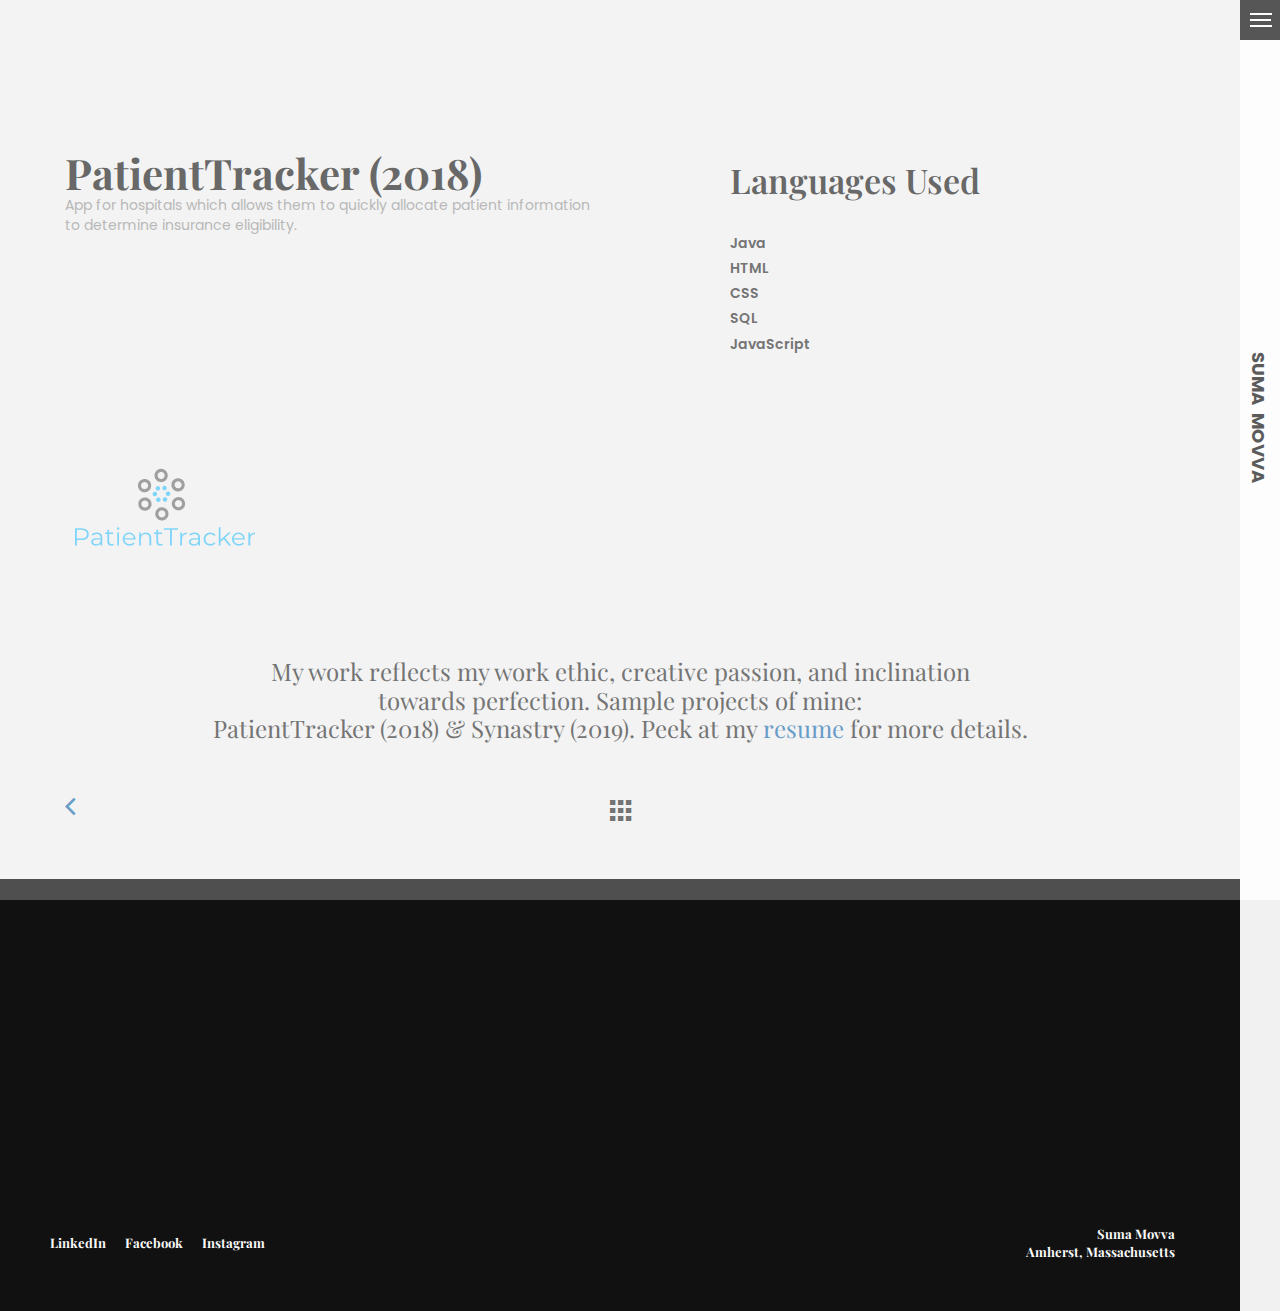
<file: project-nav.html>
<!DOCTYPE html>
<html lang="en">
<head lang="en">
    <meta charset="UTF-8">
    <meta name="viewport" content="width=device-width, initial-scale=1, maximum-scale=1">
    <title>Suma Movva Portfolio</title>
    <link rel="icon" href="favicon.ico">
    <link href="https://fonts.googleapis.com/css?family=Playfair+Display:400,700" rel="stylesheet">
    <link href="https://fonts.googleapis.com/css?family=Poppins:400,600,700" rel="stylesheet">
    <link href="https://fonts.googleapis.com/css?family=Montserrat:700" rel="stylesheet">
    <link rel="stylesheet" type="text/css" href="assets/css/animate.css">
    <link rel="stylesheet" type="text/css" href="assets/css/bootstrap.min.css">
    <link rel="stylesheet" type="text/css" href="assets/css/ionicons.min.css">
    <link rel="stylesheet" type="text/css" href="assets/css/style.css">
  </head>
  <body>
    <div id="loading"></div>
    <div class="wrapper">
      <div id="side-menu">
        <div class="menu-container">
          <div class="nav-trigger" role="button" title="sweet hamburger">
            <div class="hamburger">
              <div class="icon"></div>
            </div>
          </div>
        </div>
        <a class="logo" href="index-nav.html">Suma &nbspMovva</a>
      </div>
      <div class="menu has-nav">
        <div class="menu-inner">
          <div class="container">
            <div class="col-md-12">
              <div class="navigation">
                <h4>navigation</h4>
                <ul>
                  <li><a href="index-nav.html">Home</a></li>
                  <li><a href="about.html">About</a></li>
                  <li><a href="portfolio-nav.html">Projects</a></li>
                </ul>
              </div>
            </div>

            <div class="footer">
              <div class="container">
                <div class="col-md-6 col-xs-4 nopadding">
                  <div class="social">
                    <ul>
                      <li><a href="https://www.linkedin.com/in/srisuma-movva-7940b2128/">LinkedIn</a></li>
                      <li><a href="https://www.facebook.com/srisuma.movva">Facebook</a></li>
                      <li><a href="https://www.instagram.com/sumachops/?hl=en">Instagram</a></li>
                    </ul>
                  </div>
                </div>
                <div class="col-md-6 col-xs-8 ">
                  <div class="address">
                    <h2>Suma Movva <br class="hidden-xs"> Amherst, Massachusetts</h2>
                  </div>
                </div>
              </div>
            </div>
          </div>
        </div>
      </div>

      <div class="main">
        <div class="project">
          <div class="container">
            <div class="project-intro">
              <div class="col-md-6">
                  <h1 class="wow fadeInUp" data-wow-delay= ".1s">PatientTracker (2018)
                  <p class="wow fadeInUp" data-wow-delay= ".2s">
                    App for hospitals which allows them to quickly allocate patient information to determine insurance eligibility.  
                  </p>
                </div>
                <div class="col-md-4 col-md-offset-1 col-sm-6 col-xs-12">
                  <div class="details">
                    <h2 class="wow fadeInUp" data-wow-delay= ".3s">Languages Used</h2>
                    <ul>
                      <li class="wow fadeInUp" data-wow-delay= ".4s"><span>Java</span></li>
                      <li class="wow fadeInUp" data-wow-delay= ".4s"><span>HTML</span></li>
                      <li class="wow fadeInUp" data-wow-delay= ".4s"><span>CSS</span></li>
                      <li class="wow fadeInUp" data-wow-delay= ".4s"><span>SQL</span></li>
                      <li class="wow fadeInUp" data-wow-delay= ".4s"><span>JavaScript</span></li>
                    </ul>
                  </div>
                </div>
              </div>
              <div class="col-md-12">
                <div class="project-image wow fadeInUp" data-wow-delay= ".9s">
                  <img class="img-responsive" src="assets/images/1.jpg" alt="Project" />
                </div>
                <div class="project-quote text-center">
                   <div class="inner">
              <h1 class="wow fadeInDown" data-wow-delay= ".2s">My work reflects my work ethic, creative passion, and inclination <br class="visible-lg"> towards perfection.
                  Sample projects of mine: <br class="visible-lg"> PatientTracker (2018) & Synastry (2019).  Peek at my<a href="suma12.pdf"> resume </a> for more details.
              </h1>
                  </div>
                </div>
                  
           <div class="project-nav wow fadeInUp" data-wow-delay= ".4s">
                  <div class="col-md-4 col-xs-4 nopadding">
                    <div class="nav-icon">
                      <a href="project.html"><i class="ion-ios-arrow-back"></i>
                    </div>
                   
                  </div>
                  <div class="col-md-4 col-xs-4 text-center">
                    <div class="project-main">
                      <a href="portfolio-nav.html"><i class="ion-android-apps"></i><a/>
                    </div>
                  </div>
                  
                </div>
              </div>
            </div>

        </div>
                
             



         <div class="footer">
          <div class="container">
            <div class="cta text-center">
              <h1 class="wow fadeInDown" data-wow-delay= ".1s">Questions? Feel free to talk to me here<span>!</span></h1>
                <a class="wow fadeInDown" data-wow-delay= ".2s" href="mailto:contact@domain.com">smovva@umass.edu</a>
                <br>
                <a class="wow fadeInDown" data-wow-delay= ".2s" href="tel:+1234567890">7036081713</a>
            </div>
            <div class="col-md-6 col-xs-4 nopadding">
              <div class="social">
                <ul>
                   <li><a href="https://www.linkedin.com/in/srisuma-movva-7940b2128/">LinkedIn</a></li>
                   <li><a href="https://www.facebook.com/srisuma.movva">Facebook</a></li>
                   <li><a href="https://www.instagram.com/sumachops/?hl=en">Instagram</a></li>
                </ul>
              </div>
            </div>
            <div class="col-md-6 col-xs-8 ">
              <div class="address">
                <h2>Suma Movva  <br class="hidden-xs"> Amherst, Massachusetts</h2>
              </div>
            </div>
          </div>
        </div>
      </div>
    </div>
    
    <script src="assets/js/jquery-2.1.1.js"></script>
    <script src="assets/js/bootstrap.min.js"></script>
    <script src="assets/js/menu.js"></script>
    <script src="assets/js/plugins.js"></script>
    <script src="assets/js/contact.js"></script>
    <script src="assets/js/validator.js"></script>
    <script src="assets/js/custom.js"></script>
    
  </body>
</html>
</file>
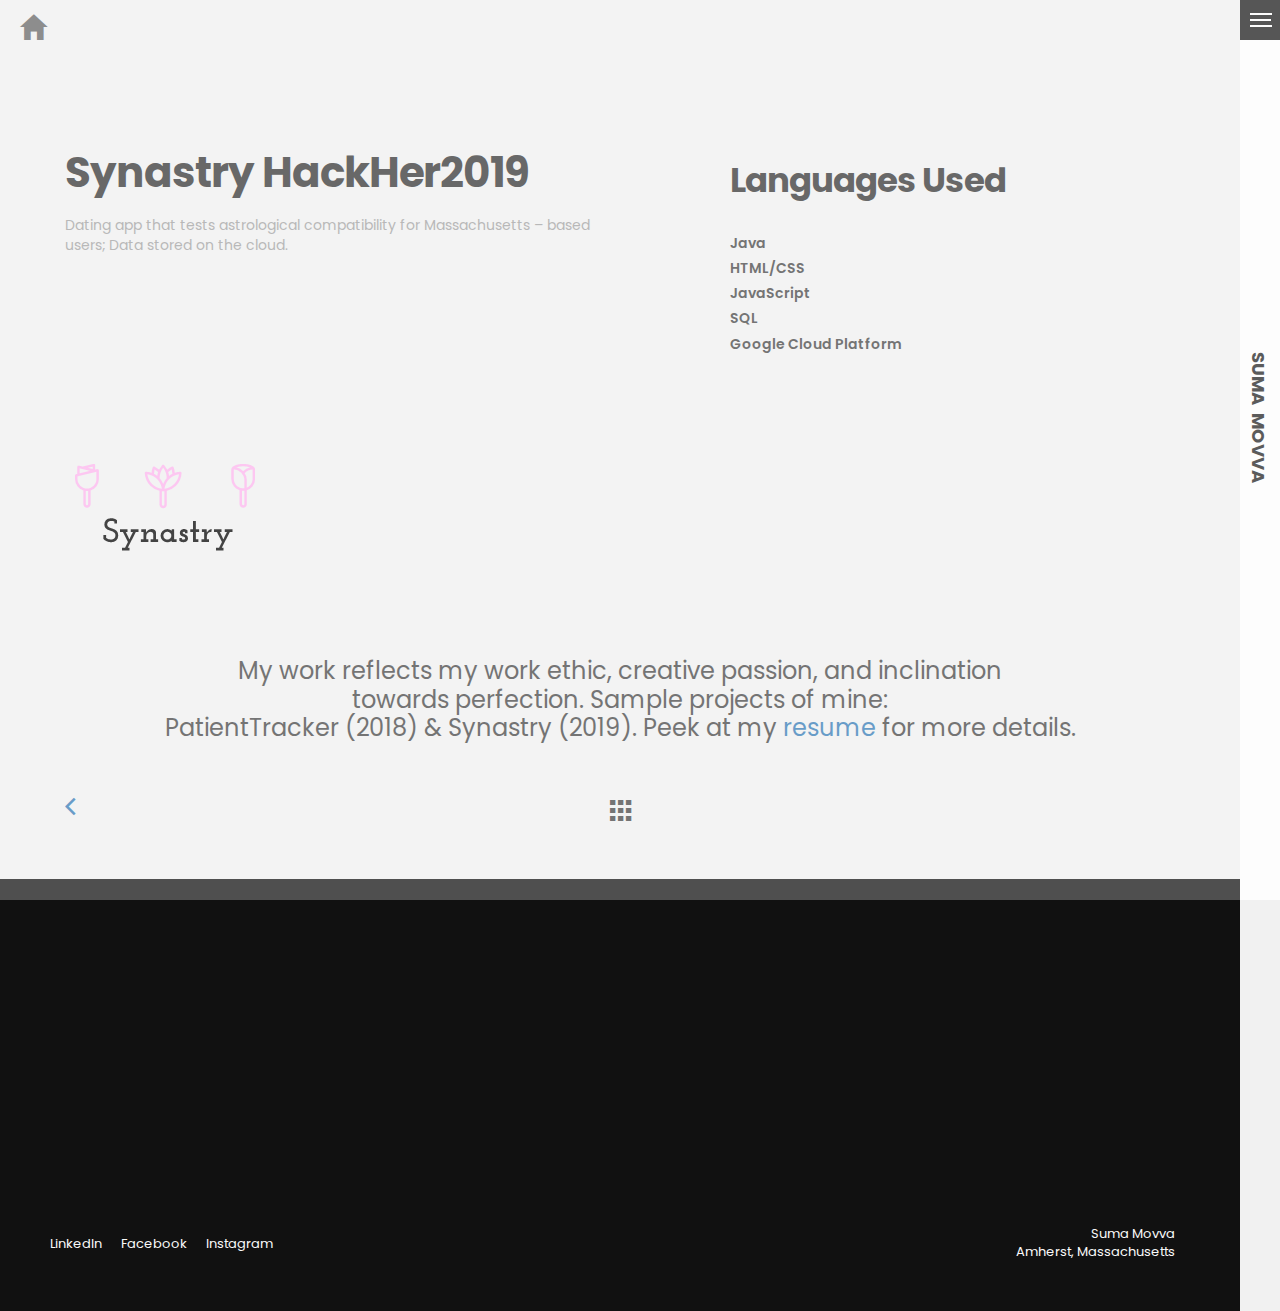
<file: project.html>
<!DOCTYPE html>
<html lang="en">
<head lang="en">
    <meta charset="UTF-8">
    <meta name="viewport" content="width=device-width, initial-scale=1, maximum-scale=1">
    <title>Suma Movva Portfolio</title>
    <link rel="icon" href="favicon.ico">
    <link href="https://fonts.googleapis.com/css?family=Playfair+Display:400,700" rel="stylesheet">
    <link href="https://fonts.googleapis.com/css?family=Poppins:400,600,700" rel="stylesheet">
    <link href="https://fonts.googleapis.com/css?family=Montserrat:700" rel="stylesheet">
    <link rel="stylesheet" type="text/css" href="assets/css/animate.css">
    <link rel="stylesheet" type="text/css" href="assets/css/bootstrap.min.css">
    <link rel="stylesheet" type="text/css" href="assets/css/ionicons.min.css">
    <link rel="stylesheet" type="text/css" href="assets/css/style.css">
    <link rel="stylesheet" type="text/css" href="assets/css/sans-serif.css">
  </head>
  <body>
    <div id="loading"></div>
    <div class="wrapper">
      <a class="back-home hidden-xs" href="index.html"><i class="ion-android-home"></i></a>
      <div id="side-menu">
        <div class="menu-container">
          <div class="nav-trigger" role="button" title="sweet hamburger">
            <div class="hamburger">
              <div class="icon"></div>
            </div>
          </div>
        </div>
        <a class="logo hidden-xs" href="index.html">Suma &nbspMovva</a>
        <a class="logo back-btn visible-xs" href="index.html"><i class="ion-android-home"></i></a>
      </div>
      <div class="menu">
        <div class="menu-inner">
          <div class="container">
            <div class="col-md-6">
              <div class="details">
                <h1>"A ship in port is safe, but that's not what <br> ships are built for."</h1>
                <h4>Skills</h4>
               <ul>
                <li>HTML,</li>
                <li>CSS,</li>
                <li>Java,</li>
                <li>SQL</li>
                <li>Python,</li>
                <li>Web Scraping</li>
              </ul>
              </div>
              <div class="awards">
                <h4>Additional Experience</h4>
                <ul class="wow fadeInDown" data-wow-delay= ".4s">
                <li> Rewriting the Code Fellow: Collaborate with women in computer science across the country, mentor aspiring women computer science graduates; build a national network of female computer science undergraduates </li>
                <li>HerCampus UMass Writer: Write Bi-weekly blog posts for a nation-wide women magazine; elaborate on female empowerment and equality</li>
              </ul>
              </div>
            </div>
            <div class="col-md-6">
              <div class="about">
                <h6>an intro</h6>
                <h1>Suma <br> Movva</h1>
                <h4>Feminist. Activist. Coder. Learner.</h4>
                <p>
                  I am a student at UMass Amherst in the College of Information and Computer Sciences. I am a member of the Commonwealth Honors College and I am majoring in Computer Science with an intended minor in legal studies.

I am a very passionate individual and I aim to work in an engaging environment that requires self-drive, innovative thinking, and passion. 
              </p>
              <p class="wow fadeInDown" data-wow-delay= ".5s">
                As a fierce believer in social justice, I strive to find ways to integrate ethics into computer science. 
               I also have a horrible sense of humor, but at least I make myself laugh.
              </p>
              <p class="wow fadeInDown" data-wow-delay= ".5s">
                If you want to connect, you can reach me at: <br class="hidden-xs"> <a href="https://www.linkedin.com/in/srisuma-movva-7940b2128/">LinkedIn</a> and <a href="https://www.facebook.com/srisuma.movva">Facebook</a>.
              </p>
              </div>
            </div>


            <div class="col-md-12">
                <div class="footer">
                  <div class="col-md-6 col-xs-4 nopadding">
              <div class="social">
                <ul>
                   <li><a href="https://www.linkedin.com/in/srisuma-movva-7940b2128/">LinkedIn</a></li>
                   <li><a href="https://www.facebook.com/srisuma.movva">Facebook</a></li>
                   <li><a href="https://www.instagram.com/sumachops/?hl=en">Instagram</a></li>
                </ul>
              </div>
            </div>
            <div class="col-md-6 col-xs-8 ">
              <div class="address">
                <h2>Suma Movva  <br class="hidden-xs"> Amherst, Massachusetts</h2>
              </div>
            </div>
          </div>
        </div>
      </div>
    </div>
</div>

      <div class="main">
        <div class="project">
          <div class="container">
            <div class="project-intro">
              <div class="col-md-6">
                  <h1 class="wow fadeInUp" data-wow-delay= ".1s">Synastry HackHer2019 </h1>
                  <p class="wow fadeInUp" data-wow-delay= ".2s">
                    Dating app that tests astrological compatibility for Massachusetts – based users; Data stored on the cloud. 
                  </p>
                </div>
                <div class="col-md-4 col-md-offset-1 col-sm-6 col-xs-12">
                  <div class="details">
                    <h2 class="wow fadeInUp" data-wow-delay= ".3s">Languages Used</h2>
                    <ul>
                      <li class="wow fadeInUp" data-wow-delay= ".4s"><span>Java</span></li>
                      <li class="wow fadeInUp" data-wow-delay= ".5s"><span>HTML/CSS</span></li>
                      <li class="wow fadeInUp" data-wow-delay= ".6s"><span>JavaScript</span></li>
                      <li class="wow fadeInUp" data-wow-delay= ".7s"><span>SQL</span></li>
                      <li class="wow fadeInUp" data-wow-delay= ".8s"><span>Google Cloud Platform</span></li>
                    </ul>
                  </div>
                </div>
              </div>
              <div class="col-md-12">
                <div class="project-image wow fadeInUp" data-wow-delay= ".9s">
                  <img class="img-responsive" src="assets/images/2.jpg" alt="Project" />
                </div>
                <div class="project-quote text-center">
                  <div class="inner">
                    <h1 class="wow fadeInDown" data-wow-delay= ".2s">My work reflects my work ethic, creative passion, and inclination <br class="visible-lg"> towards perfection.
                  Sample projects of mine: <br class="visible-lg"> PatientTracker (2018) & Synastry (2019).  Peek at my<a href="suma12.pdf"> resume </a> for more details.
              </h1>
                  </div>
                </div>
                    <div class="project-nav wow fadeInUp" data-wow-delay= ".4s">
                  <div class="col-md-4 col-xs-4 nopadding">
                    <div class="nav-icon">
                      <a href="project-nav.html"><i class="ion-ios-arrow-back"></i>
                    </div>
                   
                  </div>
                  <div class="col-md-4 col-xs-4 text-center">
                    <div class="project-main">
                      <a href="portfolio-nav.html"><i class="ion-android-apps"></i><a/>
                    </div>
                  </div>
                  <div class="col-md-4 col-xs-4 nopadding">
                  
                  
                  </div>
                </div>
              </div>
            </div>

        </div>
                


        <div class="footer">
          <div class="container">
            <div class="cta text-center">
             <h1 class="wow fadeInDown" data-wow-delay= ".1s">Questions? Feel free to talk to me here<span>!</span></h1>
                <a class="wow fadeInDown" data-wow-delay= ".2s" href="mailto:contact@domain.com">smovva@umass.edu</a>
                <br>
                <a class="wow fadeInDown" data-wow-delay= ".2s" href="tel:+1234567890">7036081713</a>
            </div>
            <div class="col-md-6 col-xs-4 nopadding">
              <div class="social">
                <ul>
                   <li><a href="https://www.linkedin.com/in/srisuma-movva-7940b2128/">LinkedIn</a></li>
                   <li><a href="https://www.facebook.com/srisuma.movva">Facebook</a></li>
                   <li><a href="https://www.instagram.com/sumachops/?hl=en">Instagram</a></li>
                </ul>
              </div>
            </div>
            <div class="col-md-6 col-xs-8 ">
              <div class="address">
                <h2>Suma Movva  <br class="hidden-xs"> Amherst, Massachusetts</h2>
              </div>
            </div>
          </div>
        </div>
      </div>
    </div>
 
    <script src="assets/js/jquery-2.1.1.js"></script>
    <script src="assets/js/bootstrap.min.js"></script>
    <script src="assets/js/menu.js"></script>
    <script src="assets/js/plugins.js"></script>
    <script src="assets/js/contact.js"></script>
    <script src="assets/js/validator.js"></script>
    <script src="assets/js/custom.js"></script>

  </body>
</html>
</file>
<file: assets/css/sans-serif.css>
.main .intro h1 {
	font-family: 'Poppins';
	font-weight: 700;
	letter-spacing: -1px;
}

.menu .about h1 {
	font-size: 42px;
	font-family: 'Poppins';
	font-weight: 700;
	letter-spacing: -1px;
}


  .menu-inner .details h1 {
  	font-family: 'Poppins';
  }


.btn-action {
	font-family: 'Poppins';
}


.about-page .details h1 {
	font-family: 'Poppins';
	font-weight: 400;
}

.about-page .details h4 {
	font-family: 'Poppins';
}

.about-page .about h1 {
	font-family: 'Poppins';
	font-weight: 700;
	letter-spacing: -1px;
}

.portfolio-intro h1 {
	font-family: 'Poppins';
	font-size: 32px;
	font-weight: 700;
  letter-spacing: -1px;
	margin: 0 0 10px 0;
}


.overlay-items h2 {
 font-family: 'Poppins';
 font-size: 21px;
}

.pitch .inner h1 {
	font-family: 'Poppins';
	font-size: 24px;
	font-weight: 500;
}

.project-quote h1 {
	font-family: 'Poppins';
	font-size: 24px;
	font-weight: 400;
}

.project .details h2 {
	font-family: 'Poppins';
	font-size: 28px;
	font-weight: 700;
  letter-spacing: -1px;
	line-height: 1.2;
	margin: 0 0 30px 0;
}


.project-intro h1 {
		font-family: 'Poppins';
		font-size: 34px;
		font-weight: 700;
		line-height: 1.1;
    letter-spacing: -1px;
		margin: 0 0 20px 0;
}


  .footer .cta h1 {
  	font-family: 'Poppins';
  	font-size: 32px;
  	font-weight: 700;
  	color: #111111;
  	line-height: 1.2;
    letter-spacing: -1px;
  	margin: 0 0 40px 0;
}

.footer .cta a {
	font-family: 'Poppins';
	font-size: 16px;
	font-weight: 400;
	color: #111111;
	line-height: 1.1;
	display: block;
	text-decoration: none;
}

.footer .social ul li a {
	font-family: 'Poppins';
	font-size: 13px;
	font-weight: 400;
	color: #111111;
	line-height: 1;
	text-decoration: none;
}

.footer .address h2 {
	font-family: 'Poppins';
	font-size: 13px;
	font-weight: 400;
	color: #111111;
	line-height: 1.4;
}



 @media only screen and (min-width: 767px) {

		.menu-inner .about h1 {
			font-size: 64px;
		}

		.main .intro h1 {
			font-size: 42px;
		}

		.about-page .about p {
			font-size: 14px;
		}

		.about-page .about h1 {
			font-size: 54px;
		}

		.about-page .details h1 {
			font-size: 28px;
		}

		.project .details h2 {
			font-size: 34px;
		}

		.portfolio-intro h1 {
			font-size: 34px;
		}

		.project-intro h1 {
			font-size: 42px;
		}

		.overlay-items h2 {
		 font-size: 24px;
		}

		.pitch .inner h1 {
			font-size: 28px;
		}

		.footer .cta h1 {
			font-size: 42px;
			margin: 0 0 40px 0;
		}

		.footer .cta a {
			font-size: 18px;
		}

		}
</file>
<file: assets/css/style.css>
/*--------------
All Contents
--------------*/

/*-----------------
1. Reset.css
2. Helper Classes
3. Hamburger and Menu Styling
4. All homepage sections styling
	- Home Page intro
	- Home Work Section
	- Home portfolio
	- Clients-section
	- Home Slider
5. About Page Styling
6. Portfolio Page
7. Projecr Single Page Styling
8. Services Page Styles
9. Contact Page Stylins
10. All Media Queries
------------------*/


/*----- 1. Reset.css -----*/

/* http://meyerweb.com/eric/tools/css/reset/
   v2.0 | 20110126
   License: none (public domain)
*/

html, body, div, span, applet, object, iframe,
h1, h2, h3, h4, h5, h6, p, blockquote, pre,
a, abbr, acronym, address, big, cite, code,
del, dfn, em, img, ins, kbd, q, s, samp,
small, strike, strong, sub, sup, tt, var,
b, u, i, center,
dl, dt, dd, ol, ul, li,
fieldset, form, label, legend,
table, caption, tbody, tfoot, thead, tr, th, td,
article, aside, canvas, details, embed,
figure, figcaption, footer, header, hgroup,
menu, nav, output, ruby, section, summary,
time, mark, audio, video {
	margin: 0;
	padding: 0;
	border: 0;
	font-size: 100%;
	font: inherit;
	vertical-align: baseline;
}
/* HTML5 display-role reset for older browsers */
article, aside, details, figcaption, figure,
footer, header, hgroup, menu, nav, section {
	display: block;
}
body {
	line-height: 1;
}
ol, ul {
	list-style: none;
}
blockquote, q {
	quotes: none;
}
blockquote:before, blockquote:after,
q:before, q:after {
	content: '';
	content: none;
}
table {
	border-collapse: collapse;
	border-spacing: 0;
}


/* --- Common Styles ---*/

h1 {
	font-family: Montserrat;
  font-size: 16px;
}

/*----- Helper Classes -----*/

html * {
	text-rendering: optimizeLegibility !important;
  -webkit-font-smoothing: antialiased;
  -moz-osx-font-smoothing: grayscale;
}

html, body {
   margin:0;
   padding:0;
   height:100%;
}


*, *:after, *:before {
  -webkit-box-sizing: border-box;
  -moz-box-sizing: border-box;
  box-sizing: border-box;
}

::-webkit-scrollbar {
	display: none;
}


::-moz-selection {
    color: #1106CC;
    background: #FFFFFF;
}

::selection {
    color: #1106CC;
    background: #FFFFFF;
}

.nopadding {
	padding: 0;
}

.custom-padding {
	padding-left: 10px;
	padding-right: 10px;
}

.no-margin {
	margin-right: 0;
	margin-left: 0;
}

.underline {
	display: inline;
	border-bottom: 3px solid #111;
	padding-bottom: 0;
}

.after-line {
	height: 2px;
	width: 150px;
	background: #001CFF;
	margin: auto;
	margin-top: -20px;
	margin-bottom: 20px;
	-webkit-transition: 0.5s;
	-moz-transition: 0.5s;
	-o-transition: 0.5s;
	transition: 0.5s;
}

.sup-title {
	display: inline-block;
	font-size: 1em;
	padding: 4px;
	text-transform: uppercase;
	font-weight: bold;
	color: #FFFFFF;
	background: #000000;
	margin: 0 0 20px 0;
}


#loading {
   width: 100%;
   height: 100%;
   top: 0px;
   left: 0px;
   position: fixed;
   opacity: 1;
   background-color: #F9F9F9;
   z-index: 999;
   text-align: center;
}


.spacer {
	width: 100%;
	height: 50px;
}

.spacer-big {
	width: 100%;
	height: 100px;
}

.dark h1, .dark h2, .dark h3, .dark p {
	color: #CCCCCC !important;
}

.dark .cta-button {
	background: #CCCCCC !important;
}

.dark .btn-fill {
	background: #001CFF !important;
}

.dark .cta-button:hover {
	background: #001CFF !important;
}

.dark .btn-fill:hover {
	background: #CCCCCC !important;
}


/* -----Body Border -----*/

#top, #bottom, #left, #right {
	background: #FFFFFF;
	position: fixed;
  z-index: 111;
	}
#left, #right {
		top: 0; bottom: 0;
		width: 10px;
		}
#left { left: 0; }
#right { right: 0; }

#top {
		left: 0; right: 0;
		height: 10px;
	}
#bottom {
		left: 0; right: 0;
		height: 10px;
	}

#top { top: 0; }
#bottom { bottom: 0; }

/* ------ Body Border End ------*/


.logo {
	position: absolute;
	top: 13px;
	left: 2%;
	font-family: 'Poppins';
	font-size: 16px;
	line-height: 1;
	white-space: nowrap;
	color: #222222;
	font-weight: 700;
	text-transform: uppercase;
	letter-spacing: 0;
	-webkit-transition: 0.5s;
	-moz-transition: 0.5s;
	-o-transition: 0.5s;
	transition: 0.5s;
}

.back-btn {
	top: 10px;
	font-size: 21px !important;
}

.text {
	top: 13px;
	font-size: 21px;
}

.logo:hover, .logo:focus {
	text-decoration: none;
	color: #333333;
}


/* --------------------------------------------------
---------- 3. Hamburger and Navigation Starts ----------
----------------------------------------------------*/


.nav-trigger {
  width: 40px;
	height: 40px;
  position: fixed;
  top: 0;
  right: 0;
  border-radius: 0;
	background-color: #1B1B1B;
	z-index: 111;
  transition: all 400ms ease-in;
  user-select: none;
}

.is-active.nav-trigger {
  background: #DDDDDD;
}

.hamburger {
  position: relative;
  width: 25px;
  height: 25px;
	left: 20%;
	top: 20%;
  transition: transform 500ms ease-in-out;
}

.nav-trigger:active .hamburger {
  transition: transform 50ms;
  transform: scale(.95);
}

.hamburger::before, .hamburger::after, .hamburger .icon {
  content: '';
  position: absolute;
  width: 22px;
  height: 2px;
	left: 2px;
  background: #FFFFFF;
  transform-origin: 100% 50%;
  transition: all 100ms ease-in-out;
}

.hamburger::before {
  top: 5px;
}
.hamburger .icon {
	width: 21px;
  top: 11px;
  transform-origin: 50% 50%;
}
.hamburger::after {
  top: 17px;
}

.is-active .hamburger::before,
.is-active .hamburger::after,
.is-active .hamburger .icon {
  background: #FFFFFF;
}

.is-active .hamburger::before {
  transform: translate3d(-4px, -1px, 0) rotateZ(-45deg);
}
.is-active .hamburger .icon {
  transform: rotateY(-90deg);
  transition: transform 100ms, background-color 400ms ease-in-out;
}
.is-active .hamburger::after {
  transform: translate3d(-4px, 2px, 0) rotateZ(45deg);
}


/* ----- Dimming Main Content When Navigation is Active -----*/

.main::before {
    display: block;
    content: "";
    width: 100%;
    height: 0;
    position: fixed;
    left: 0;
    top: 0;
    background: rgba(0, 0, 0, 0);
    opacity: 0;
    z-index: 3;
    pointer-events: none;
    -webkit-transform: translate3d(0, 0, 0);
    -moz-transform: translate3d(0, 0, 0);
    -ms-transform: translate3d(0, 0, 0);
    -o-transform: translate3d(0, 0, 0);
    transform: translate3d(0, 0, 0);
    -webkit-backface-visibility: hidden;
    -moz-backface-visibility: hidden;
    -ms-backface-visibility: hidden;
    -o-backface-visibility: hidden;
    backface-visibility: hidden;
    -webkit-transition: opacity 0.5s ease, height 1ms 0.5s ease;
    -moz-transition: opacity 0.5s ease, height 1ms 0.5s ease;
    -o-transition: opacity 0.5s ease, height 1ms 0.5s ease;
    transition: opacity 0.5s ease, height 1ms 0.5s ease;
}

.is-active.main::before {
    -webkit-transition: opacity 0.5s ease;
    -moz-transition: opacity 0.5s ease;
    -o-transition: opacity 0.5s ease;
    transition: opacity 0.5s ease;
    height: 100%;
    opacity: 1
}

/*
.main.is-active {
	-webkit-transform: scale(0.98);
  -moz-transform: scale(0.98);
  -ms-transform: scale(0.98);
  -o-transform: scale(0.98);
  transform: scale(0.98);
}
*/

@media only screen and (min-width: 768px) {

	.nav-trigger {
		right: 0;
		top: 0;
	}
}


/* ----------------------------------------------------------
------------ Hamburger and Navigation Styling Ends ----------
------------------------------------------------------------*/


/* -----------------------------------------------------
------------- 4. Home Page CSS Starts Here -------------
-------------------------------------------------------*/

.back-home {
	position: absolute;
	left: 20px;
	top: 20px;
}

.back-home i {
	font-size: 34px;
	color: #666666;
	-webkit-transition: 0.2s;
	-moz-transition: 0.2s;
	-o-transition: 0.2s;
	transition: 0.2s;
}

.back-home:hover i {
	color: #222222;
}

#side-menu {
	position: fixed;
	top: 0;
	right: 0;
	width: 100%;
	height: 40px;
	background: #FFFFFF;
	z-index: 11;
}


#side-menu .contact-link {
	position: absolute;
	bottom: 50px;
	right: 0;
	left: 0;
	font-family: Poppins;
	font-size: 14px;
	font-weight: 400;
	color: #111111;
	line-height: 1;
	text-decoration: none;
	transform: rotate(90deg);
}

.menu {
	position: fixed;
	width: 100%;
	height: 100%;
	background: #F3F3F3;
	visibility: hidden;
	-webkit-transition: 0.5s;
  -moz-transition: 0.5s;
  transition: 0.5s;
	-webkit-transition-timing-function: cubic-bezier(0.82, 0.01, 0.77, 0.78);
	-moz-transition-timing-function: cubic-bezier(0.82, 0.01, 0.77, 0.78);
	transition-timing-function: cubic-bezier(0.82, 0.01, 0.77, 0.78);
}

.menu-inner {
	height: 100%;
	-webkit-transform: translateZ(0);
	-moz-transform: translateZ(0);
	-ms-transform: translateZ(0);
	-o-transform: translateZ(0);
	transform: translateZ(0);
	overflow-y: auto;
	-webkit-overflow-scrolling: touch;
	-webkit-transform: translateX(100%);
	-moz-transform: translateX(100%);
	-o-transform: translateX(100%);
	transform: translateX(100%);
	-webkit-backface-visibility: hidden;
  backface-visibility: hidden;
  -webkit-transition: -webkit-transform 0.5s;
  -moz-transition: -moz-transform 0.5s;
  transition: transform 0.5s;
  -webkit-transition-timing-function: cubic-bezier(0.86, 0.01, 0.77, 0.78);
  -moz-transition-timing-function: cubic-bezier(0.86, 0.01, 0.77, 0.78);
  transition-timing-function: cubic-bezier(0.86, 0.01, 0.77, 0.78);
}

.menu.is-active {
	visibility: visible;
	opacity: 1;
	-webkit-transition: visibility 0s 0s;
	-moz-transition: visibility 0s 0s;
	transition: visibility 0s 0s;
}

.menu.is-active .menu-inner{
	-webkit-transform: translateX(0);
  -moz-transform: translateX(0);
  -ms-transform: translateX(0);
  -o-transform: translateX(0);
  transform: translateX(0);
  -webkit-transition: 0.5s;
  -moz-transition: 0.5s;
  transition: transform 0.5s;
  -webkit-transition-timing-function: cubic-bezier(0.82, 0.01, 0.77, 0.78);
  -moz-transition-timing-function: cubic-bezier(0.82, 0.01, 0.77, 0.78);
  transition-timing-function: cubic-bezier(0.82, 0.01, 0.77, 0.78);
}

.menu-inner .details {
	padding: 170px 0 0 0;
	height: 100%;

}

.menu-inner .details h1 {
	font-family: 'Playfair Display';
	font-size: 28px;
	font-weight: 400;
	color: #111111;
	line-height: 1.2;
	margin: 0 0 50px 0;
}

.menu-inner .details h4 {
	font-family: 'Poppins';
	font-size: 16px;
	font-weight: 600;
	color: #222222;
	letter-spacing: 0;
	line-height: 1.4;
	margin: 0 0 20px 0;
}


.menu-inner .details ul {
	list-style-type: none;
}

.menu-inner .details ul li {
	font-family: 'Poppins';
	font-size: 12px;
	font-weight: 400;
	color: #111111;
	letter-spacing: 1px;
	text-decoration: none;
	line-height: 1.5;
	margin-right: 10px;
	display: inline;
}

.menu-inner .awards {
	padding: 50px 0 0 0;
}

.menu-inner .awards h4 {
	font-family: 'Poppins';
	font-size: 16px;
	font-weight: 600;
	color: #222222;
	letter-spacing: 0;
	line-height: 1.4;
	margin: 0 0 20px 0;
}

.menu-inner .awards ul {
	list-style-type: none;
}

.menu-inner .awards ul li {
	padding-bottom: 10px;
}

.menu-inner .awards ul li a {
	font-family: 'Poppins';
	font-size: 12px;
	font-weight: 400;
	color: #343434;
	line-height: 1.2;
	letter-spacing: 1px;
	text-decoration: none;
}


.menu-inner .about {
	padding: 100px 0 0 0;
	height: 100%;
	overflow-y: auto;
}


.menu-inner .about h6 {
	font-family: 'Poppins';
	font-size: 12px;
	font-weight: 400;
	color: #A1A1A1;
	letter-spacing: 1px;
	line-height: 1.4;
	margin: 0 0 30px 0;
}


.menu-inner .about h4 {
	font-family: 'Poppins';
	font-size: 16px;
	font-weight: 400;
	color: #111111;
	letter-spacing: 1px;
	line-height: 1.4;
	margin: 0 0 40px 0;
}

.menu .about h1 {
	font-size: 42px;
	color: #111111;
	line-height: 1;
	font-family: 'Playfair Display';
	font-weight: 700;
	letter-spacing: -1px;
	margin: 0 0 10px 0;
}

.menu .about p {
	font-size: 13px;
	color: #888888;
	line-height: 1.5;
	font-family: Poppins;
	font-weight: 400;
	font-style: normal;
	letter-spacing: 0;
	margin: 0 0 20px 0;
}

.menu-inner .about a {
	display: inline-block;
	text-decoration: none;
	color: #000000;
}

/* --------------------------------------------------------
------------ Menu Navigation Styling Starts ---------------
-----------------------------------------------------------*/

.has-nav {
	background: linear-gradient(to right, rgba(255, 255, 255, 0.5), rgba(255, 255, 255, 0.99)), url(../images/bg.jpg) no-repeat center center;
	background-size: cover;
}

.menu-inner .navigation {
	padding: 150px 20px 0 0;
	height: 100%;
	text-align: right;
}

.menu-inner .navigation h4 {
	font-family: 'Poppins';
	font-size: 12px;
	font-weight: 400;
	color: #FF3333;
	letter-spacing: 1px;
	line-height: 1.4;
	margin: 0 0 40px 0;
}

.menu-inner .navigation ul {
	list-style-type: none;
	position: relative;
}

.menu-inner .navigation ul li {
	padding-bottom: 15px;
}

.menu-inner .navigation ul li {
  display: block;
	font-family: 'Playfair Display';
	font-size: 34px;
	font-weight: 700;
	color: #444444;
	line-height: 1.2;
	letter-spacing: 1px;
	text-decoration: none;
	-webkit-transition: 0.2s;
	-moz-transition: 0.2s;
	-o-transition: 0.2s;
	transition: 0.2s;
}

.menu-inner .navigation ul li a {
  position: relative;
  color: #111111;
	letter-spacing: 1px;
	text-decoration: none;
	-webkit-transition: 0.2s;
	-moz-transition: 0.2s;
	-o-transition: 0.2s;
	transition: 0.2s;
}

.menu-inner .navigation ul li a:before {
  content: "";
  position: absolute;
  width: 100%;
  height: 2px;
  bottom: -3px;
  left: 0;
  background-color: #FF3333;
  visibility: hidden;
  -webkit-transform: scaleX(0);
  transform: scaleX(0);
  -webkit-transition: all 0.2s ease-in-out 0s;
  transition: all 0.2s ease-in-out 0s;
}

.menu-inner .navigation ul li a:hover::before {
  visibility: visible;
  -webkit-transform: scaleX(1);
  transform: scaleX(1);
}

.menu-inner .navigation ul li a:hover,
.menu-inner .navigation ul li a:focus {
	letter-spacing: 2px;
	color: #f90606;
}


.no-touch .menu-inner .navigation ul li a:hover {
  color: #000;
	text-decoration: none;
}











/*---------------------------------------------------------
---------------- Menu navigation Styling Ends -------------
----------------------------------------------------------*/


.main {
	width: 100%;
	height: 100%;
	background: #F1F1F1;
  -webkit-transition: -webkit-transform 0.5s;
  -moz-transition: -moz-transform 0.5s;
  transition: transform 0.5s;
  -webkit-transition-timing-function: cubic-bezier(0.82, 0.01, 0.77, 0.78);
  -moz-transition-timing-function: cubic-bezier(0.82, 0.01, 0.77, 0.78);
  transition-timing-function: cubic-bezier(0.82, 0.01, 0.77, 0.78);
}

.is-active.main {
	transform: translateX(-100%);
}

.main .intro {
	padding: 120px 10px 100px 10px;
}

.main .intro img {
	margin-bottom: 50px;
}

.main .intro h4 {
	font-family: 'Poppins';
	font-size: 14px;
	font-weight: 600;
	color: #A1A1A1;
	letter-spacing: 3px;
	line-height: 1.4;
	text-transform: uppercase;
	margin: 0 0 20px 0;
}

.main .intro h1 {
	font-size: 32px;
	color: #161616;
	line-height: 1.2;
	text-align: center;
	font-family: 'Playfair Display';
	font-weight: 700;
	font-style: normal;
	letter-spacing: 0;
}

.btn-action {
	font-family: 'Playfair Display';
	font-size: 16px;
	font-weight: 400;
	line-height: 1;
	padding: 10px 16px;
	color: #FFFFFF;
	background: #111111;
	border-radius: 0;
	border-color: #111111;
	letter-spacing: 2px;
	text-transform: uppercase;
	margin: 50px auto;
	-webkit-transition: 0.4s;
	-moz-transition: 0.4s;
	-o-transition: 0.4s;
	transition: 0.4s;
}

.btn-action:hover, .btn-action:focus {
	border-color: #111111;
	background: transparent;
	color: #111111;
}




/*-----------------------------------------------------
------------- About Page Styling Starts ---------------
-----------------------------------------------------*/

.about-page {
	padding: 150px 0 100px 0;
}

.about-page .details {
	padding: 50px 0 0 0;
	height: 100%;
	overflow-y: auto;
}

.about-page .details h1 {
	font-family: 'Playfair Display';
	font-size: 28px;
	font-weight: 400;
	color: #111111;
	line-height: 1.2;
	margin: 0 0 50px 0;
}

.about-page .details h4 {
	font-family: 'Poppins';
	font-size: 16px;
	font-weight: 600;
	color: #222222;
	letter-spacing: 0;
	line-height: 1.4;
	margin: 0 0 20px 0;
}

.about-page .details ul {
	list-style-type: none;
}

.about-page .details ul li {
	font-family: 'Poppins';
	font-size: 12px;
	font-weight: 400;
	color: #111111;
	letter-spacing: 1px;
	text-decoration: none;
	line-height: 1.5;
	margin-right: 10px;
	display: inline;
}

.about-page .awards {
	padding: 50px 0 0 0;
}

.about-page .awards h4 {
	font-family: 'Poppins';
	font-size: 16px;
	font-weight: 600;
	color: #222222;
	letter-spacing: 0;
	line-height: 1.4;
	margin: 0 0 20px 0;
}

.about-page .awards ul {
	list-style-type: none;
}

.about-page .awards ul li {
	padding-bottom: 10px;
}

.about-page .awards ul li a {
	font-family: 'Poppins';
	font-size: 12px;
	font-weight: 400;
	color: #343434;
	line-height: 1.2;
	letter-spacing: 1px;
	text-decoration: none;
}

.about-page .about {
	height: 100%;
	overflow-y: auto;
}

.about-page .about h6 {
	font-family: 'Poppins';
	font-size: 12px;
	font-weight: 400;
	color: #A1A1A1;
	letter-spacing: 1px;
	line-height: 1.4;
	margin: 0 0 30px 0;
}

.about-page .about h4 {
	font-family: 'Poppins';
	font-size: 16px;
	font-weight: 400;
	color: #111111;
	letter-spacing: 1px;
	line-height: 1.4;
	margin: 0 0 40px 0;
}

.about-page .about h1 {
	font-size: 42px;
	color: #111111;
	line-height: 1;
	font-family: 'Playfair Display';
	font-weight: 700;
	letter-spacing: -1px;
	margin: 0 0 10px 0;
}

.about-page .about p {
	font-size: 13px;
	color: #888888;
	line-height: 1.5;
	font-family: Poppins;
	font-weight: 400;
	font-style: normal;
	letter-spacing: 0;
	margin: 0 0 20px 0;
}

.about-page .about a {
	display: inline-block;
	text-decoration: none;
	color: #000000;
}


/*-----------------------------------------------------
-------------- About Page Styling Ends ----------------
-----------------------------------------------------*/



/*-----------------------------------------------------
--------- Portfolio Page Styling Starts ---------------
-----------------------------------------------------*/

.portfolio {
	padding: 0;
	background: #F2F2F2;
	overflow: hidden;
}

.portfolio-page {
	padding: 100px 0 0 0;
}

.portfolio-intro {
	text-align: center;
	padding: 0 0 50px 0;
}

.portfolio-intro h1 {
	font-family: 'Playfair Display';
	font-size: 28px;
	font-weight: 700;
	margin: 0 0 10px 0;
}

.portfolio-intro p {
	font-family: Poppins;
	font-size: 14px;
	font-weight: 400;
	letter-spacing: 0;
	line-height: 1.4;
	margin: 0 0 20px 0;
}

.portfolio-intro p:after {
	content: "";
	display: block;
	height: 1px;
	width: 100px;
	background: #A1A1A1;
	margin: 0 auto;
	margin-top: 15px
}

.portfolio-button {
	padding: 30px 0 30px 0;
}


.portfolio nav {
 padding-bottom: 50px;
 text-align: right;
}

.portfolio .categories ul li {
 display: inline;
  list-style: none;
}

.portfolio .categories ul li a {
   display: inline;
   font-family: Poppins;
   font-weight: 400;
   font-size: 12px;
   line-height: 2.5;
	 letter-spacing: 1px;
   text-decoration: none;
	 text-transform: uppercase;
   color: #666666;
   margin-right: 20px;
}

.portfolio .categories ul li a.active {
   text-decoration: line-through;
   color: #000000;
}

.portfolio_filter {
   padding-left: 0;
}

@media (max-width: 991px) {
   .portfolio span {
       margin-bottom: 0;
       text-align: center;
       width: 100%;
   }
   .portfolio .categories ul li {
       text-align: center;
   }
   .portfolio .categories ul li a {
       margin-left: 20px;
   }
}

@media only screen and (max-width: 420px) {

  .portfolio-3-intro {
    padding: 1em;
  }

  .portfolio-3-intro h1 {
    font-size: 2em;
  }

 .portfolio .categories ul li {
   display: block;
     text-align: center;
 }
 .portfolio .categories ul li a {
  display: block;
  line-height: 1;
  padding: 5px 25px;
  margin-left: 0px;
  margin-bottom: 20px;
 }
}

.portfolio_item {
  overflow: hidden;
  margin-bottom: 0;
  display: block;
}

.item-details {
	text-align: left;
	padding: 0 0 60px 0;
}

.item-details h1 {
	font-family: 'Poppins';
	font-size: 21px;
	font-weight: 400;
	color: #404040;
	margin: 0 0 10px 0;
}

.item-details p {
	font-family: Poppins;
	font-size: 14px;
	color: #BFBFBF;
}


.portfolio-overlay {
 background: rgba(13, 13, 13, 1);
 opacity: 0;
 position:absolute;
 top: 0;
 left: 0;
 right: 0;
 bottom: 0;
 opacity: 0;
 -webkit-transition: all 0.5s;
 -moz-transition: all 0.5s;
 -o-transition: all 0.5s;
   transition: all 0.5s;

}

.overlay-items {
 position: absolute;
 top: 40%;
 left: 0;
 right: 0;
}

.overlay-items h2 {
 font-family: 'Playfair Display';
 display: block;
 color: #FFFFFF;
 font-size: 21px;
 -webkit-transform: translateY(50px);
 -moz-transform: translateY(50px);
 -o-transform: translateY(50px);
	transform: translateY(50px);
 -webkit-transition: all .5s;
 -moz-transition: all 0.5s;
 -o-transition: all 0.5s;
 transition: all .5s;
 opacity: 0;
}

.overlay-items p {
 margin-top: 1.5em;
 opacity: 0;
 font-size: 14px;
 font-family: Poppins;
 letter-spacing: 0;
 color: #FFFFFF;
 display: inline-block;
 -webkit-transform: translateY(100px);
 -moz-transform: translateY(100px);
 -o-transform: translateY(100px);
 transform: translateY(100px);
 -webkit-transition: all .5s;
 -moz-transition: all 0.5s;
 -o-transition: all 0.5s;
 transition: all .5s;
}

.portfolio_item:focus, .portfolio_item:hover {
  text-decoration: none;
}

.portfolio_item:hover .portfolio-overlay {
 	opacity: 1;
	-webkit-transition: all 0.5s;
	-moz-transition: all 0.5s;
	-o-transition: all 0.5s;
		transition: all 0.5s;
}

.portfolio_item:hover h2, .portfolio_item:hover p {
 opacity: 1;
 -webkit-transition: all 0.5s;
 -moz-transition: all 0.5s;
 -o-transition: all 0.5s;
	 transition: all 0.5s;
 -webkit-transform: translateY(0);
 -moz-transform: translateY(0);
 -o-transform: translateY(0);
 transform: translateY(0);
}

.colored p {
 background: #000000 !important;
}

/*-----------------------------------------------------
----------- Portfolio Page Styling Ends ---------------
-----------------------------------------------------*/



/*------------------------------------------------------
----------- Pitch Section Styling Starts ---------------
------------------------------------------------------*/


.pitch {
	padding: 0 0 150px 0;
}

.pitch .inner h1 {
	font-family: 'Playfair Display';
	font-size: 24px;
	font-weight: 500;
	color: #444444;
	line-height: 1.4;
}

.pitch .inner img {
	margin-top: 50px;
}


/* ------------------------------------------------------------
----------- Project Single Styling Starts Here ----------------
-------------------------------------------------------------*/

.project {
	padding: 100px 0 0 0;
}

.project-intro {
	 padding: 50px 0 0 0;
	 overflow: hidden;
}

.project-image {
	padding: 30px 0 0 0;
}

.project-quote {
	padding: 50px 0 0 0;
}

.project-quote h1 {
	font-family: 'Playfair Display';
	font-size: 24px;
	font-weight: 400;
	color: #444444;
	line-height: 1.2;
}

.project .col-md-6:nth-child(2) {
	text-align: center;
}

.project .details {
	padding: 10px 0 20px 0;
}

.project .details h2 {
	font-family: 'Playfair Display';
	font-size: 28px;
	font-weight: 600;
	line-height: 1.2;
	margin: 0 0 30px 0;
}

.project .details ul {
	list-style-type: none;
}

.project .details ul li {
	font-family: 'Poppins';
	font-size: 14px;
	font-weight: 400;
	color: #444444;
	line-height: 1.8;
}

.project .details ul li a {
	color: #444444;
	text-decoration: none;
}

.project .details ul li span {
	font-weight: 600;
	margin-right: 10px;
}

.project-intro h1 {
		font-family: 'Playfair Display';
		font-size: 34px;
		font-weight: 700;
		line-height: 1.1;
		margin: 0 0 20px 0;
	}

.project-intro p {
	font-family: 'Poppins';
	font-size: 14px;
	font-weight: 400;
	color: #A1A1A1;
	line-height: 1.4;
	margin: 0 0 20px 0;
}


.project-nav {
	padding: 50px 0 50px 0;
	overflow: hidden;
}

.project-main i {
	font-size: 34px;
	font-weight: 700;
	color: #444444;
}

.project-nav .nav-icon {
	display: inline;
	font-size: 32px;
	color: #444444;
	float: left;
}

.project-nav .nav-icon.right {
	display: inline;
	float: right;
}

.project-nav .inner-nav {
	display: inline;
}

.project-nav .inner-nav a {
	display: block;
	font-family: Poppins;
	font-size: 16px;
	font-weight: 600;
	color: #444444;
	margin: 8px 0 0 20px;
	text-decoration: none;
	-webkit-transition: 0.4s;
	-moz-transition: 0.4s;
	-o-transition: 0.4s;
	transition: 0.4s;
}

.project-nav .right {
	text-align: right;
}

.project-nav .right a {
	display: block;
	font-family: Poppins;
	font-size: 16px;
	font-weight: 600;
	color: #444444;
	text-decoration: none;
	margin: 8px 20px 0 0;
}

.project-nav .inner-nav:hover a {
	margin-left: 30px;
}

.project-nav .right:hover a {
	margin-right: 30px;
}

/*-----------------------------------------------------------
--------------- Contact Page Styling Starts -----------------
-------------------------------------------------------------*/

.contact-form {
	padding-top: 50px;
}

label {
	display: block;
  font-family: Poppins;
  font-size: 14px;
  font-weight: 500;
  color: #333333;
	text-align: left;
}

.form-control {
  border: 0px;
  border-radius: 0px;
  margin-top: 10px;
  background: transparent;
  margin-bottom: 40px;
  border-bottom: 1px solid #999999;
  -webkit-box-shadow: inset 0 0px 0px rgba(0,0,0,0);
  box-shadow: inset 0 0px 0px rgba(0,0,0,0);
  -webkit-transition: 0.5s;
  -moz-transition: 0.5s;
    transition: 0.5s;
}

.form-control:focus {
  border-color: #FF0000;
  -webkit-box-shadow: none;
  -moz-box-shadow: none;
  box-shadow: none;
}

.form-control::-webkit-input-placeholder {
  font-family: Poppins;
  font-size: 12px;
  color: #999999;
}
.form-control:-moz-placeholder {
  font-family: Poppins;
  font-size: 12px;
  color: #999999;
}
.form-control::-moz-placeholder {
  font-family: Poppins;
  font-size: 12px;
  color: #999999;
}
.form-control:-ms-input-placeholder {
  font-family: Poppins;
  font-size: 12px;
  color: #999999;
}

.text-muted {
  font-family: Poppins;
  font-size: 12px;
  color: #222;
}

.text-muted strong {
  color: #FF3333;
}

.btn-send {
  font-family: Poppins;
  font-weight: 500;
  text-transform: uppercase;
  letter-spacing: 0.1em;
  margin-bottom: 20px;
  border-radius: 0px;
  color: #FFFFFF;
  background: #FF0000;
	border-color: #FF0000;
  -webkit-transition: 0.5s;
  -moz-transition: 0.5s;
    transition: 0.5s;
}

.btn-send:hover {
  color: #FF0000;
  background: transparent;
	border-color: #FF0000;
  outline: none !important;
}

.btn-send:focus {
  color: #FFFFFF;
  background: #FF0000;
	border-color: #FF0000;
  outline: none !important;
}

/* -------- Contact Section Styling Ends ---- */



/* ----------------------------------------------------
----------- Footer Styling Starts Here ----------------
-----------------------------------------------------*/

.footer {
	padding: 100px 0 10px 0;
	overflow: hidden;
}

.has-nav .footer {
	overflow: hidden;
	position: fixed;
	bottom: 0;
	left: 0;
	right: 0;
}

.main .footer {
	background: #111111;
}

.main .footer .cta h1, .main .footer .cta a, .main .footer .social ul li a, .main .footer .address h2 {
	color: #F9F9F9;
}


.footer .cta {
	padding:  0 0 100px 0;
}

.footer .cta h1 {
	font-family: 'Playfair Display';
	font-size: 32px;
	font-weight: 700;
	color: #111111;
	line-height: 1.2;
	margin: 0 0 40px 0;
}

.footer .cta h1 span {
	color: #FF3333;
}

.footer .cta ul {
	list-style-type: none;
}

.footer .cta ul li {
	display: block;
}

.footer .cta a {
	font-family: 'Playfair Display';
	font-size: 16px;
	font-weight: 700;
	color: #111111;
	line-height: 1.1;
	display: block;
	text-decoration: none;
}

.footer .cta a:hover {
	color: #FF3333;
}

.footer .social ul {
	list-style-type: none;
	margin-top: 0;
}

.footer .social ul li {
	display: inline;
	margin-right: 15px;
}

.footer .social ul li a {
	font-family: 'Playfair Display';
	font-size: 13px;
	font-weight: 700;
	color: #111111;
	line-height: 1;
	text-decoration: none;
}

.footer .social ul li a:hover {
	color: #FF3333;
}

.footer .address {
	text-align: right;
}

.footer .address h2 {
	font-family: 'Playfair Display';
	font-size: 13px;
	font-weight: 700;
	color: #111111;
	line-height: 1.4;
}



/*----------------------------------------------------
------------- All ------------------------------------
--------------------- Media --------------------------
------------------------------- Queries --------------
-----------------------------------------------------*/

 @media only screen and (min-width: 767px) {

	#left, #right {
			width: 25px;
			}
	#top {
			height: 25px;
		}
	#bottom {
			height: 25px;
		}

		.logo {
			font-size: 18px;
			transform: rotate(90deg);
			right: 5px;
			top: 40%;
		}


		.menu-inner .navigation {
			padding: 120px 50px 0 0;
			height: 100%;
			text-align: right;
		}

		.menu-inner .navigation ul li {
			font-size: 48px;
		}

		.menu-inner .about {
			padding: 150px 0 0 0;
		}


		.about-page .about {
			padding: 0 30px 0 0;
		}

		.menu-inner .about h1 {
			font-size: 64px;
		}

		.menu .about p {
			font-size: 14px;
			line-height: 1.7;
		}

		.main .intro h1 {
			font-size: 42px;
		}

		.about-page .about p {
			font-size: 14px;
		}

		.about-page .about h1 {
			font-size: 54px;
		}

		.about-page .details {
			padding: 50px 0 0 30px;
		}

		.about-page .awards {
			padding: 50px 0 0 30px;
		}

		.about-page .details h1 {
			font-size: 28px;
		}

		.portfolio {
			padding: 100px 0 100px 0;
		}

		.project .details h2 {
			font-size: 34px;
		}

		.portfolio-intro h1 {
			font-size: 34px;
		}

		.project-intro h1 {
			font-size: 42px;
		}

		.overlay-items h2 {
		 font-size: 24px;
		}

		.pitch .inner h1 {
			font-size: 28px;
		}

		.project-nav .nav-icon {
			font-size: 28px;
		}

		.project-nav .inner-nav a {
			font-size: 18px;
			margin: 5px 0 0 40px;
		}

		.project-nav .right a {
			font-size: 18px;
			margin: 5px 40px 0 0;
		}

		.footer {
			padding: 100px 0 50px 0;
		}

		.footer .cta h1 {
			font-size: 42px;
			margin: 0 0 40px 0;
		}

		.footer .cta a {
			font-size: 18px;
		}

		.footer .social ul {
			margin-top: 10px;
		}
}

@media only screen and (min-width: 767px) and (max-width: 800px) {

		.back-home {
			position: absolute;
			left: 20px;
			top: 10px;
			z-index: 111;
		}

		.back-home i {
			font-size: 21px;
		}

}

@media only screen and (min-width: 800px) {


	.back-home {
		position: absolute;
		left: 20px;
		top: 10px;
	}


	#side-menu {
		position: fixed;
		top: 0;
		right: 0;
		width: 40px;
		height: 100%;
		background: #FFFFFF;
		z-index: 111;
	}

	.main {
		padding-right: 40px;
	}

}
</file>
